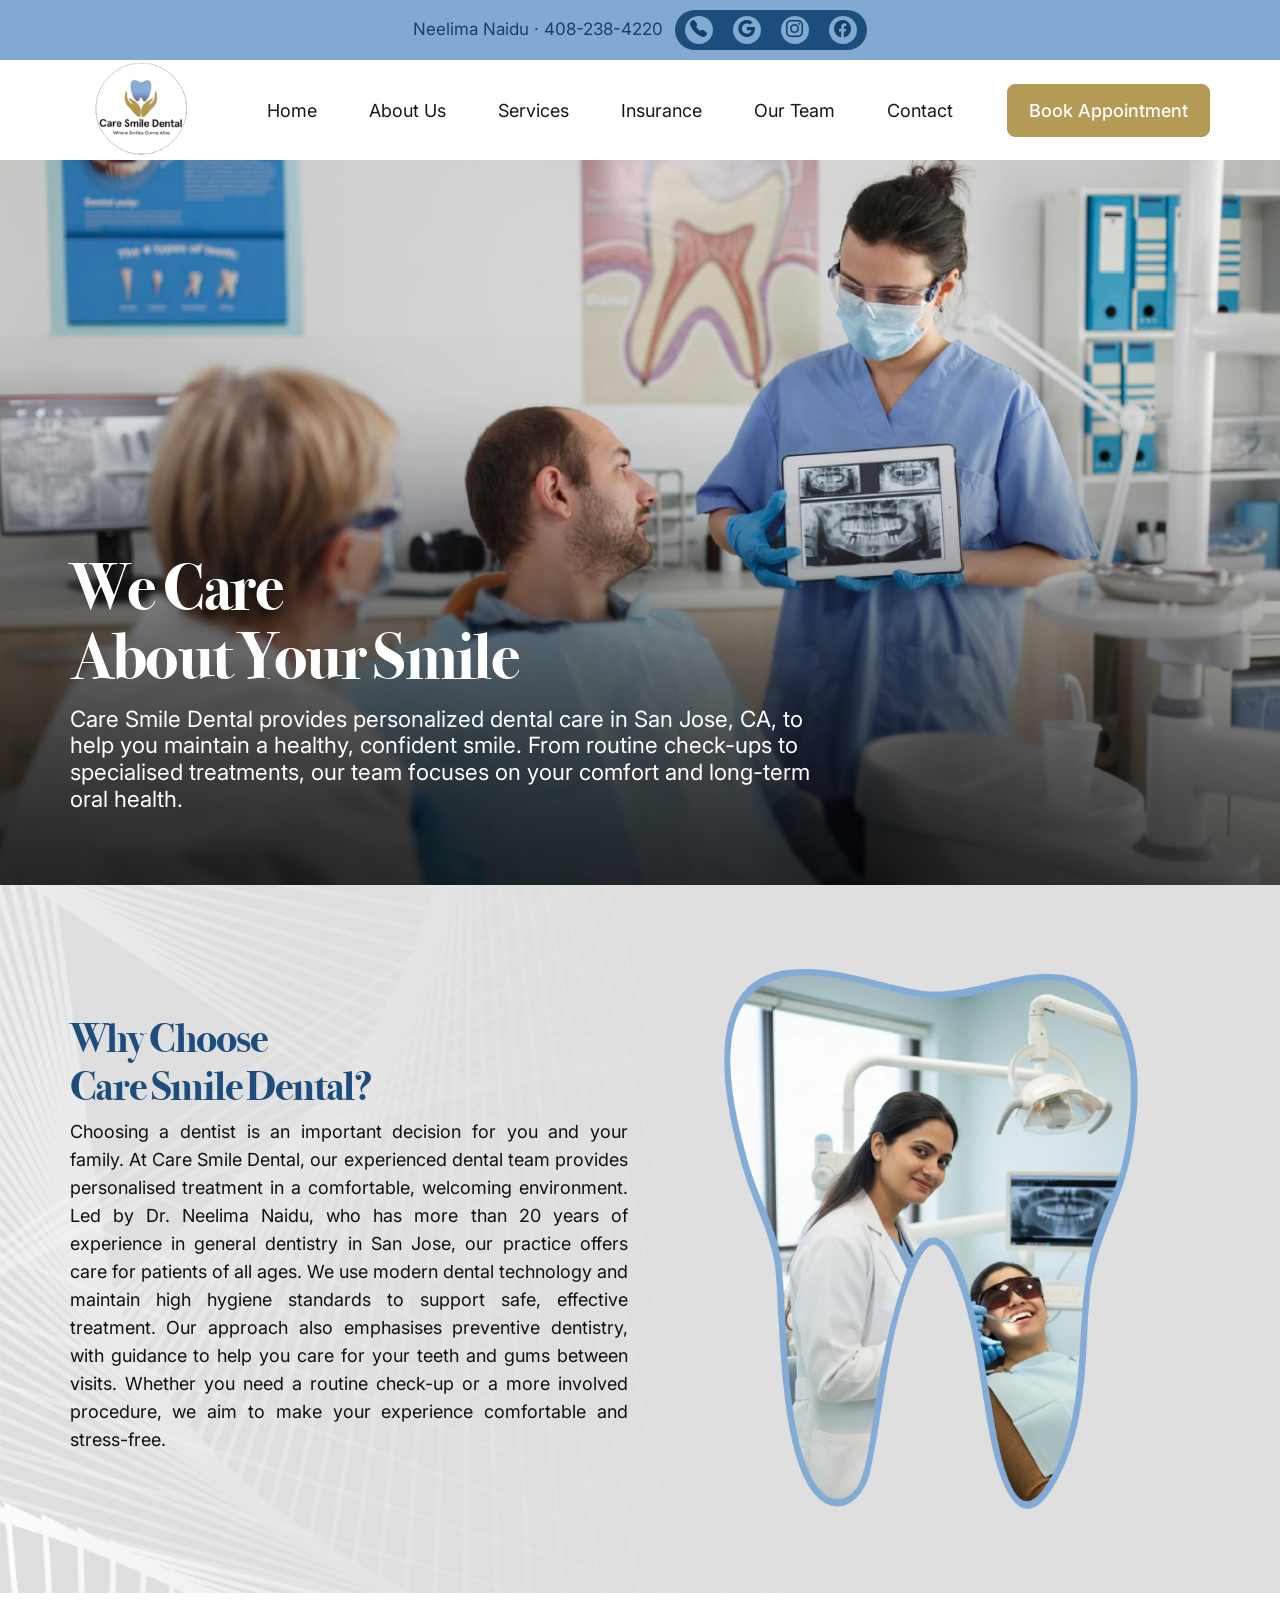
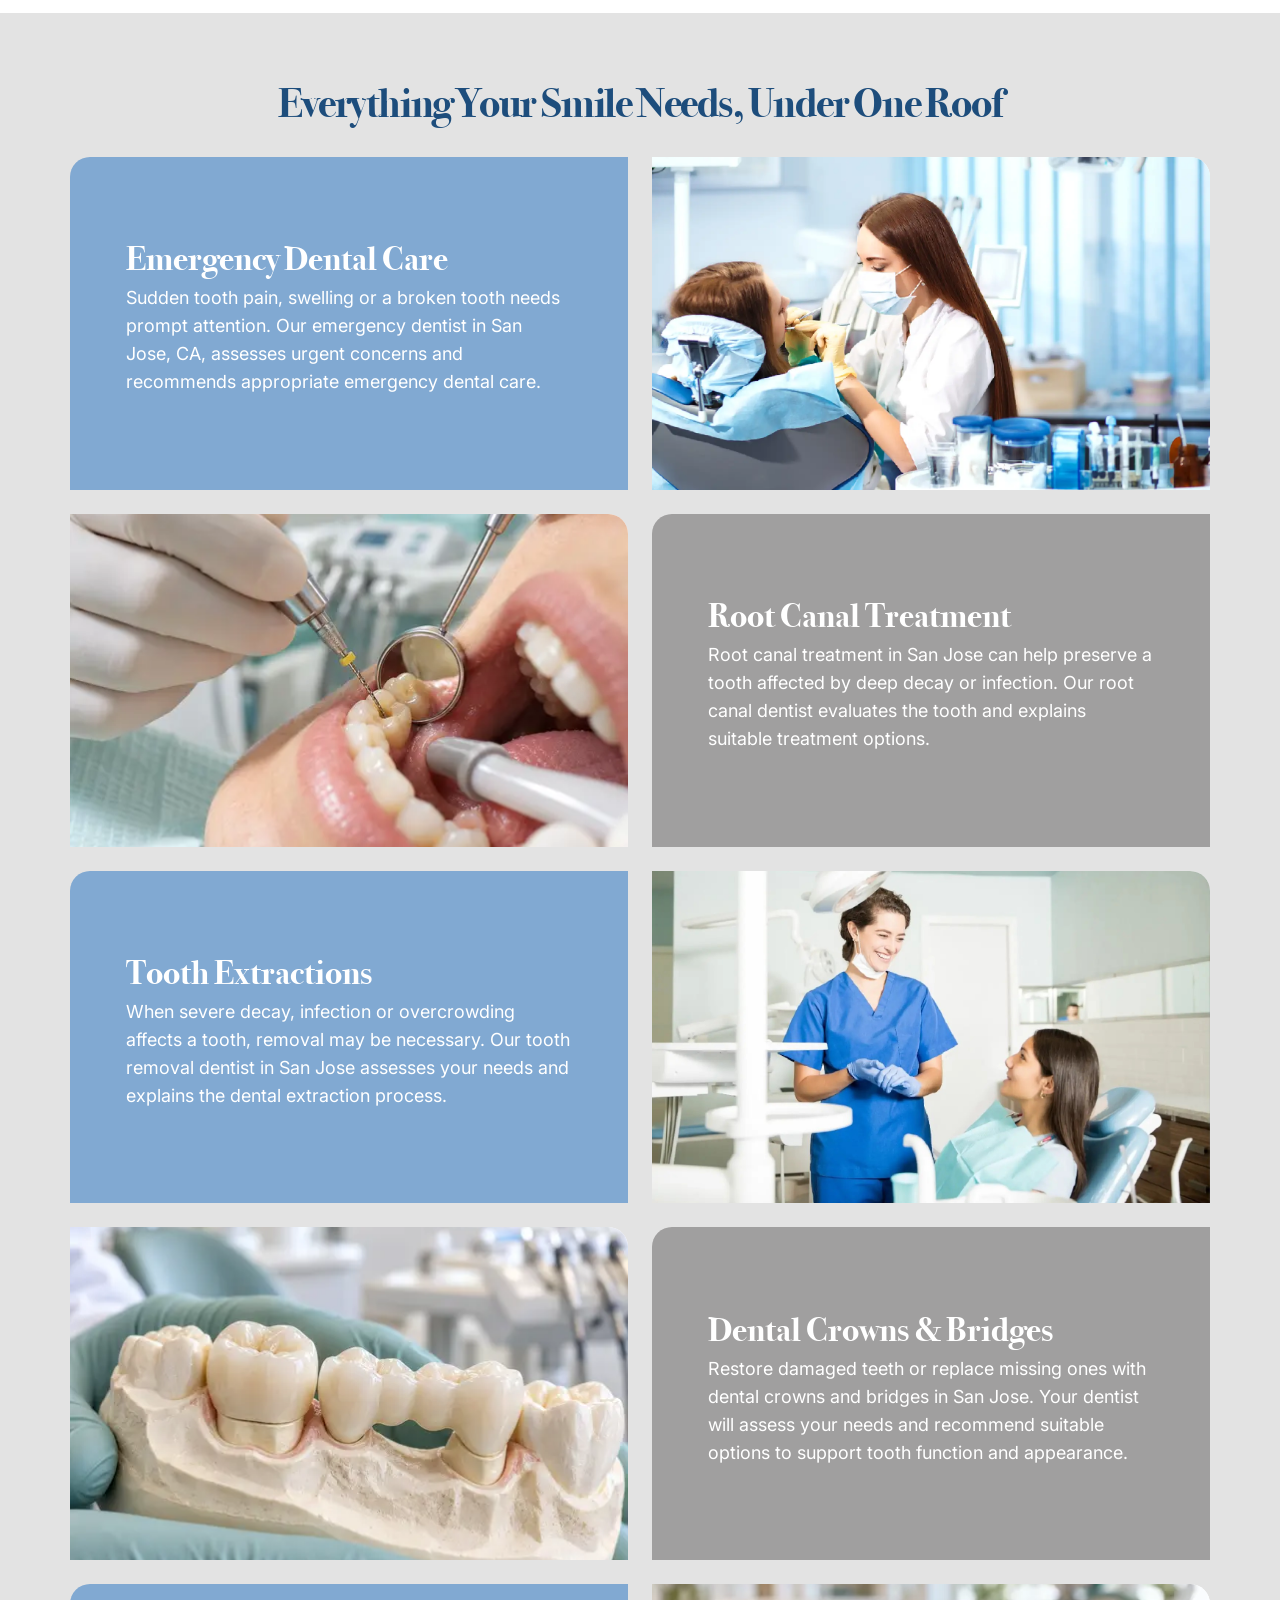
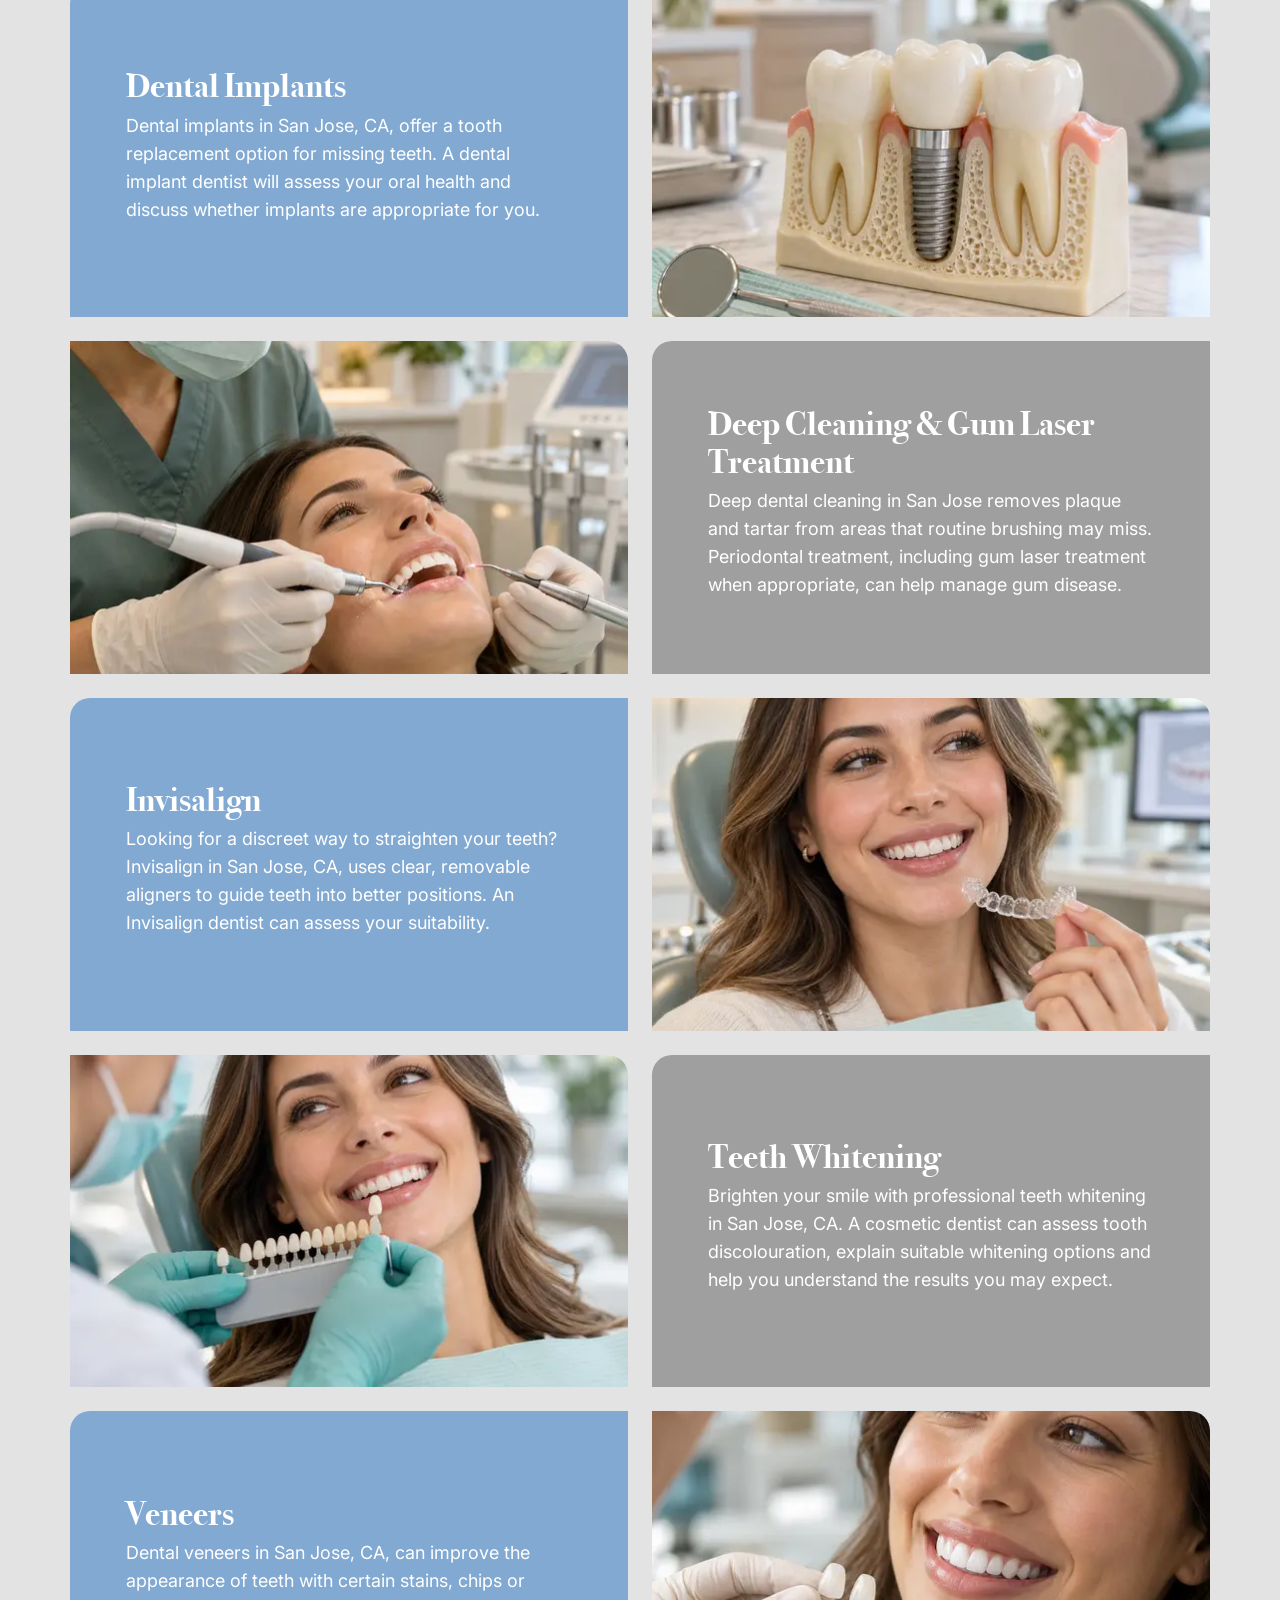
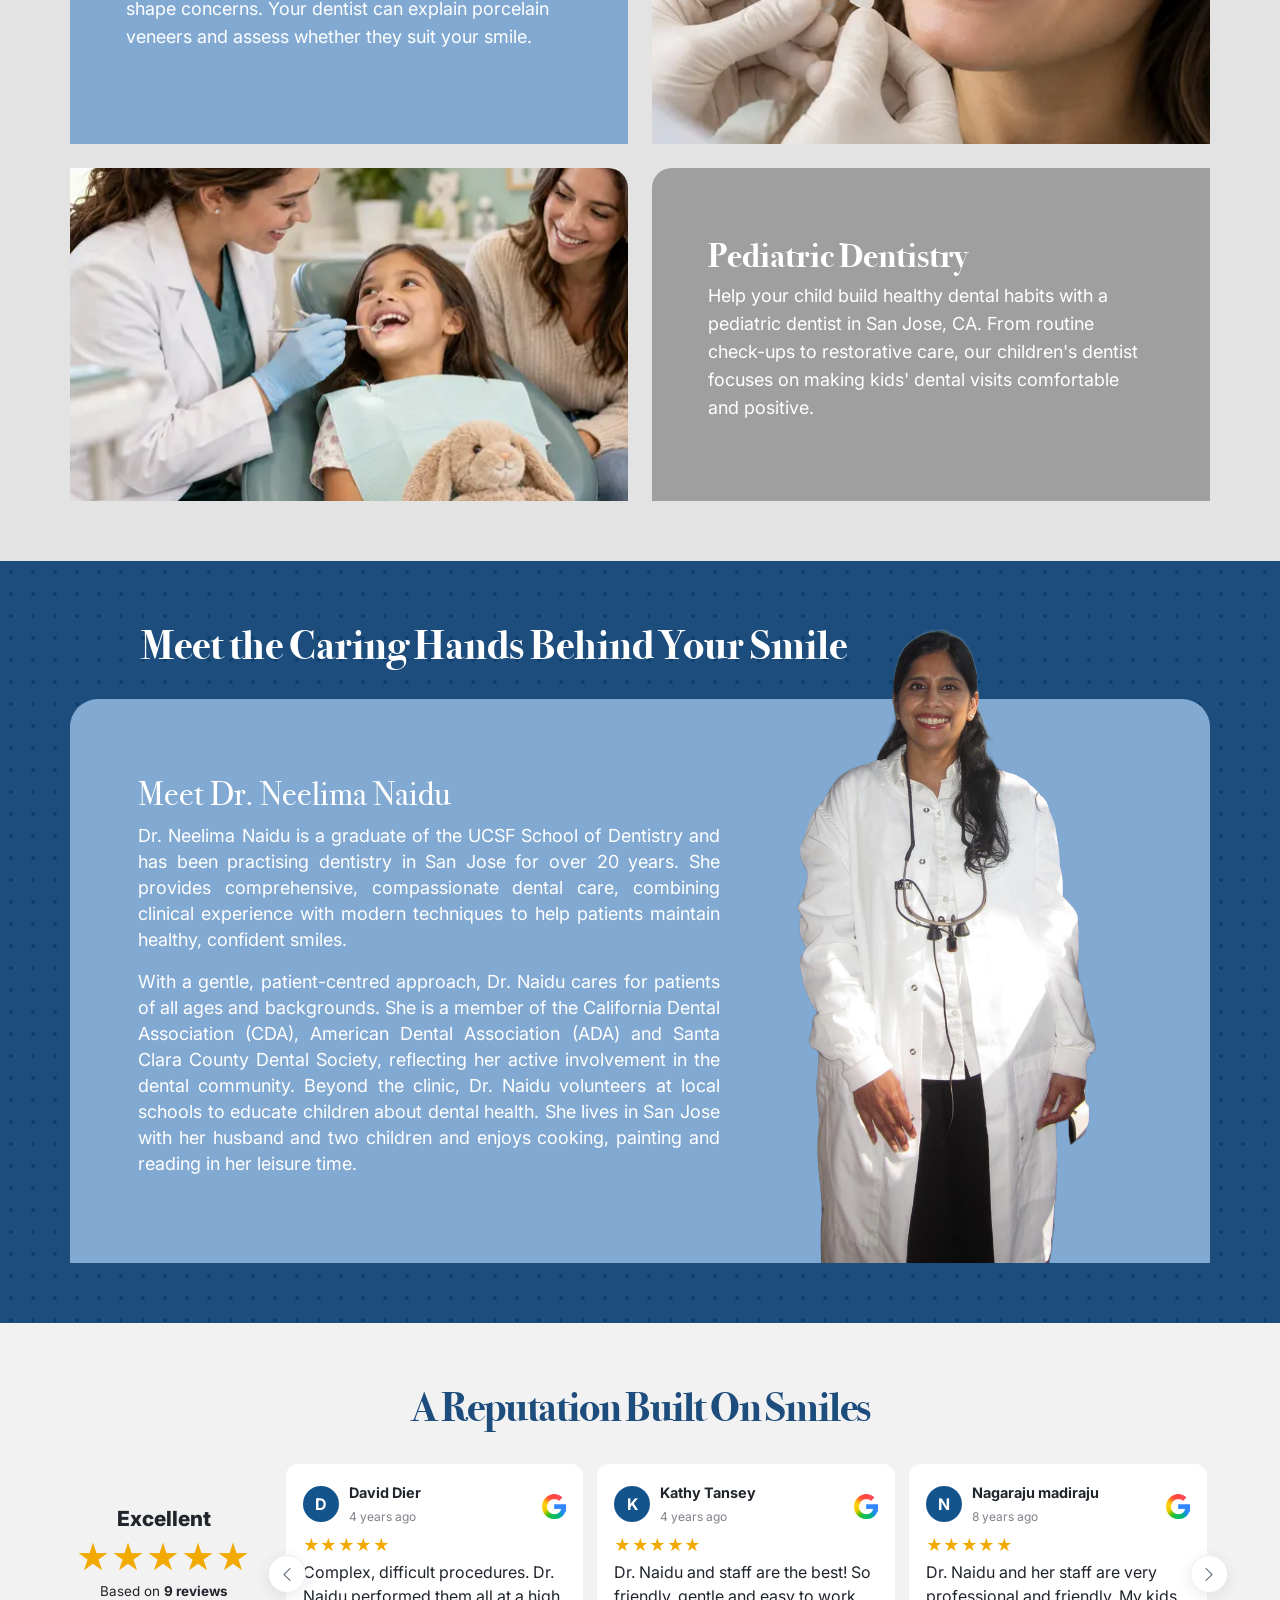
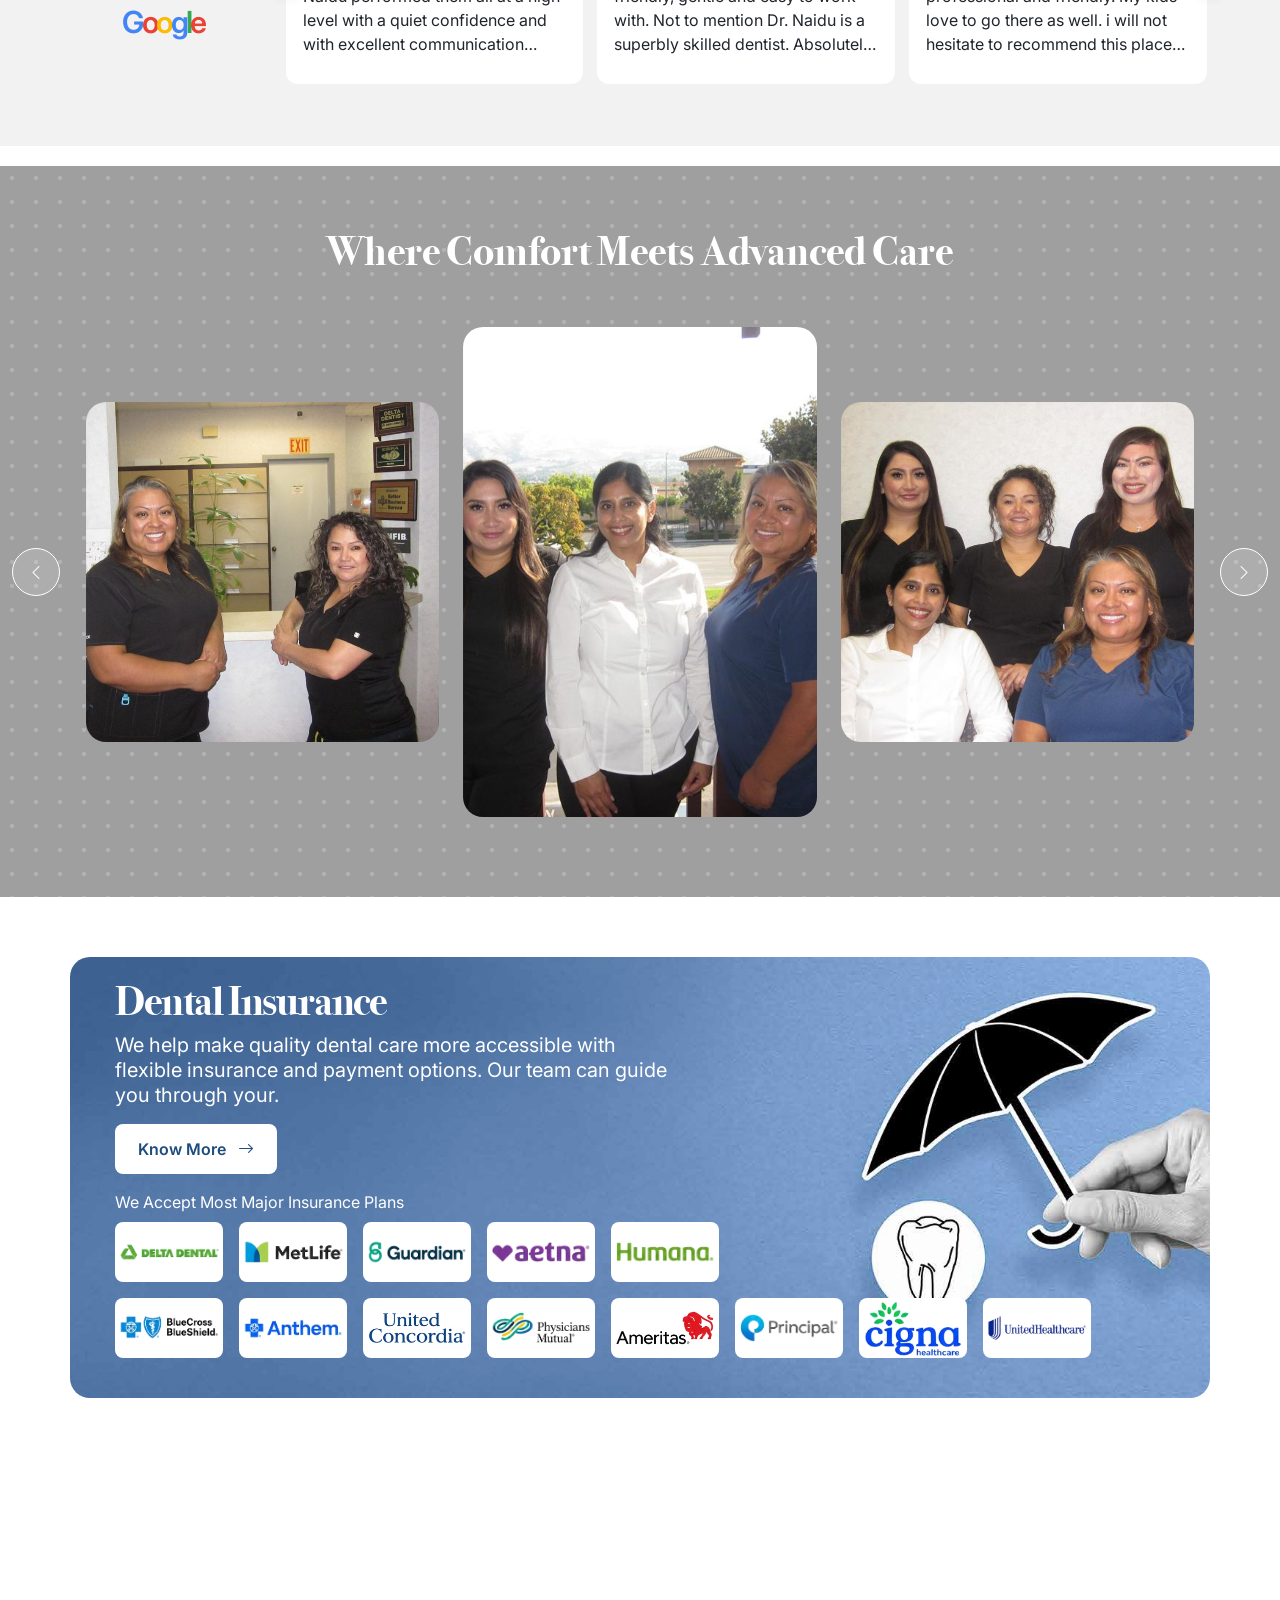
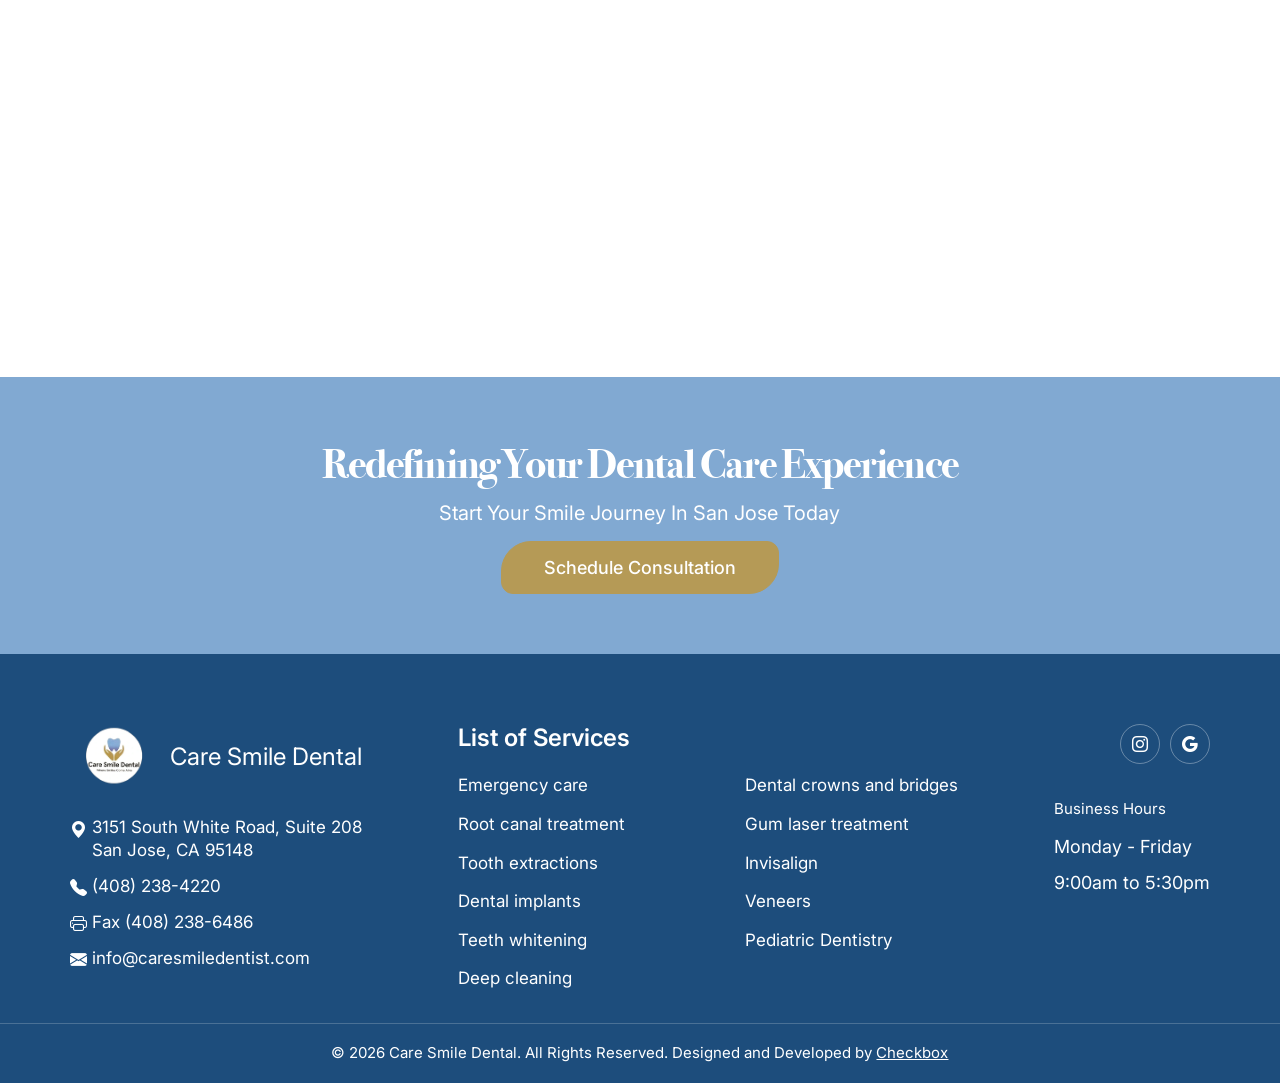
<file: index.html>
<!doctype html>
<html lang="en">

<head>
    <meta charset="utf-8">
    <meta name="viewport" content="width=device-width, initial-scale=1">
    <meta name="theme-color" content="#1c4e7e">
    <title>Care Smile Dental | Family &amp; Cosmetic Dentist in San Jose, CA</title>
    <meta name="description" content="Care Smile Dental in San Jose, CA offers gentle, personalized care for the whole family: emergency dentistry, root canals, implants, crowns, Invisalign, teeth whitening and pediatric dentistry. Call 408-238-4220.">
    <meta name="keywords" content="dentist San Jose, Care Smile Dental, family dentist, emergency dentist San Jose, root canal treatment, tooth extraction, dental crowns and bridges, dental implants, deep cleaning, gum laser treatment, Invisalign, teeth whitening, veneers, pediatric dentist, Dr. Neelima Naidu">
    <meta name="author" content="Care Smile Dental">
    <meta name="robots" content="index, follow">
    <!-- Link previews (Facebook, WhatsApp, LinkedIn, X) -->
    <meta property="og:type" content="website">
    <meta property="og:site_name" content="Care Smile Dental">
    <meta property="og:title" content="Care Smile Dental | Family &amp; Cosmetic Dentist in San Jose, CA">
    <meta property="og:description" content="Gentle, personalized dental care for the whole family in San Jose. Call 408-238-4220 to book.">
    <meta property="og:image" content="assets/hero.png">
    <meta name="twitter:card" content="summary_large_image">
    <link rel="icon" type="image/png" href="assets/logo.png">
    <link rel="apple-touch-icon" href="assets/logo.png">
    <link href="https://cdn.jsdelivr.net/npm/bootstrap@5.3.3/dist/css/bootstrap.min.css" rel="stylesheet">
    <link href="https://cdn.jsdelivr.net/npm/bootstrap-icons@1.13.1/font/bootstrap-icons.min.css" rel="stylesheet">
    <link href="main.css" rel="stylesheet">
    <link href="main1.css" rel="stylesheet">
</head>

<body>
    <div class="topbar">
        <div class="container d-flex align-items-center justify-content-center gap-3"><a href="tel:+14082384220">Neelima
        Naidu
        · 408-238-4220</a><span class="socials">
        <a aria-label="Call Care Smile Dental" href="tel:+14082384220"><i class="bi bi-telephone-fill"
            aria-hidden="true"></i></a>
        <a aria-label="Search Care Smile Dental on Google"
          href="https://www.google.com/search?q=Care+Smile+Dental+San+Jose"> <i class="bi bi-google"
            aria-hidden="true"></i></a>
        <a aria-label="Instagram"
          href="https://www.instagram.com/care.smile.dental?igsh=MTc4MmM1YmI2Ng==&igsi=MTc4MmM1YmI2Ng=="
          target="_blank"><i class="bi bi-instagram"></i></a>
        <a aria-label="Facebook" href="https://www.facebook.com/"><i class="bi bi-facebook"></i></a>
      </span></div>
    </div>
    <div class="nav-spacer" id="navSpacer"></div>
    <nav class="navbar navbar-expand-lg main-nav" id="mainNav" aria-label="Main navigation">
        <div class="container">
            <a class="navbar-brand" href="#home"><img src="assets/logo.png" alt="Care Smile Dental home"></a><button class="navbar-toggler" type="button" data-bs-toggle="offcanvas" data-bs-target="#siteNav" aria-controls="siteNav" aria-label="Open menu"><span
          class="navbar-toggler-icon"></span></button>
            <div class="offcanvas offcanvas-end" tabindex="-1" id="siteNav" aria-labelledby="siteNavLabel">
                <div class="offcanvas-header">
                    <a class="offcanvas-brand" href="#home" id="siteNavLabel"><img src="assets/logo.png" alt="Care Smile Dental logo"></a>
                    <button type="button" class="btn-close" data-bs-dismiss="offcanvas" aria-label="Close menu"></button>
                </div>
                <div class="offcanvas-body align-items-lg-center">
                    <ul class="navbar-nav mx-auto mb-4 mb-lg-0">
                        <li class="nav-item"><a class="nav-link active" href="#home">Home</a></li>
                        <li class="nav-item"><a class="nav-link" href="#about">About Us</a></li>
                        <li class="nav-item"><a class="nav-link" href="#services">Services</a></li>
                        <li class="nav-item"><a class="nav-link" href="#insurance">Insurance</a></li>
                        <li class="nav-item"><a class="nav-link" href="#team">Our Team</a></li>
                        <li class="nav-item"><a class="nav-link" href="#contact">Contact</a></li>
                    </ul><button class="btn btn-gold" type="button" data-bs-toggle="modal" data-bs-target="#appointmentModal">Book
            Appointment</button>
                </div>
            </div>
        </div>
    </nav>
    <main>
        <section class="hero" id="home" aria-labelledby="hero-title">
            <div class="container">
                <h1 id="hero-title">We Care <br>About Your Smile </h1>
                <p class="mt-4 d-none d-md-block">Care Smile Dental provides personalized dental care in San Jose, CA, to help you maintain a healthy, confident smile. From routine check-ups to specialised treatments, our team focuses on your comfort and long-term oral health.
                </p>
                <div class="hero-actions d-md-none">
                    <button class="btn btn-gold" type="button" data-bs-toggle="modal" data-bs-target="#appointmentModal"><i
              class="bi bi-calendar-check" aria-hidden="true"></i>
            Book Appointment
          </button>
                </div>
            </div>
            <!-- <button class="hero-play" type="button" aria-label="Play our dental clinic video" data-bs-toggle="modal" data-bs-target="#videoModal"><i class="bi bi-play-fill" aria-hidden="true"></i></button> -->
        </section>
        <div class="modal fade" id="videoModal" tabindex="-1" aria-label="Dental clinic video" aria-hidden="true">
            <div class="modal-dialog modal-dialog-centered modal-lg">
                <div class="modal-content video-modal">
                    <button type="button" class="btn-close btn-close-white video-close" data-bs-dismiss="modal" aria-label="Close"></button>
                    <div class="ratio ratio-16x9">
                        <iframe id="videoFrame" data-src="https://www.youtube.com/embed/jK5ErwOue7Q?autoplay=1&rel=0" title="Dental clinic video" allow="autoplay; encrypted-media; picture-in-picture" allowfullscreen></iframe>
                    </div>
                </div>
            </div>
        </div>
        <div class="modal fade appointment-modal" id="appointmentModal" tabindex="-1" aria-labelledby="appointmentTitle" aria-hidden="true">
            <div class="modal-dialog modal-dialog-centered modal-dialog-scrollable">
                <div class="modal-content">
                    <button type="button" class="btn-close appointment-close" data-bs-dismiss="modal" aria-label="Close appointment form"></button>
                    <div class="modal-body">
                        <h2 id="appointmentTitle">Book Your Dental Appointment</h2>
                        <p class="appointment-intro">Share your details, and our team will contact you to confirm your appointment.
                        </p>
                        <form class="appointment-form" action="php/send-appointment.php" method="POST">
                            <div class="appointment-fields">
                                <div class="appointment-field">
                                    <label for="appointmentName">Full name*</label>
                                    <input class="form-control" id="appointmentName" name="Full name" type="text" placeholder="Enter your full name" autocomplete="name" required>
                                </div>
                                <div class="appointment-field">
                                    <label for="appointmentPhone">Mobile Phone*</label>
                                    <input class="form-control" id="appointmentPhone" name="Mobile phone" type="tel" placeholder="Enter your mobile number" autocomplete="tel" required>
                                </div>
                                <div class="appointment-field appointment-field-wide">
                                    <label for="appointmentEmail"> Email Address*</label>
                                    <input class="form-control" id="appointmentEmail" name="Email" type="email" placeholder="Enter your email address" autocomplete="email" required>
                                </div>
                                <div class="appointment-field appointment-field-wide">
                                    <label for="appointmentService">What Can We Help You With?</label>
                                    <select class="form-select" id="appointmentService" name="Service" required>
                    <option value="" selected disabled>Select a service</option>
                    <option value="General Dentistry">General Dentistry</option>
                    <option value="Dental Cleaning">Dental Cleaning</option>
                    <option value="Teeth Whitening">Teeth Whitening</option>
                    <option value="Root Canal Treatment">Root Canal Treatment</option>
                    <option value="Dental Implants">Dental Implants</option>
                    <option value="Braces & Orthodontics">Braces & Orthodontics</option>
                    <option value="Cosmetic Dentistry">Cosmetic Dentistry</option>
                    <option value="Tooth Extraction">Tooth Extraction</option>
                    <option value="Crowns & Bridges">Crowns & Bridges</option>
                    <option value="Dentures">Dentures</option>
                    <option value="Children's Dentistry">Children's Dentistry</option>
                    <option value="Emergency Dental Care">Emergency Dental Care</option>
                    <option value="Other">Other</option>
                  </select>
                                </div>
                                <fieldset class="appointment-choice">
                                    <legend>Preferred Appointment Time*</legend>
                                    <div class="appointment-options">
                                        <input class="appointment-radio" type="radio" name="Best time" id="appointmentMorning" value="Morning" checked required>
                                        <label for="appointmentMorning">Morning</label>
                                        <input class="appointment-radio" type="radio" name="Best time" id="appointmentAfternoon" value="Afternoon" required>
                                        <label for="appointmentAfternoon">Afternoon</label>
                                        <input class="appointment-radio" type="radio" name="Best time" id="appointmentEvening" value="Evening" required>
                                        <label for="appointmentEvening">Evening</label>
                                    </div>
                                </fieldset>
                                <fieldset class="appointment-choice">
                                    <legend>Are You a New or Existing Patient?*</legend>
                                    <div class="appointment-options">
                                        <input class="appointment-radio" type="radio" name="Patient type" id="appointmentNew" value="New patient" checked required>
                                        <label for="appointmentNew">New Patient</label>
                                        <input class="appointment-radio" type="radio" name="Patient type" id="appointmentExisting" value="Existing patient" required>
                                        <label for="appointmentExisting">Existing Patient</label>
                                    </div>
                                </fieldset>
                            </div>
                            <div class="appointment-consents">
                                <label class="appointment-consent" for="appointmentSms">
                  <input id="appointmentSms" name="Transactional SMS consent" type="checkbox" value="Yes">
                  <span>By checking this box, I consent to receive transactional text messages from Care Smile Dental at
                    the mobile number provided, including appointment confirmations, reminders, and scheduling updates.
                    Message and data rates may apply. Message frequency varies. Reply STOP to opt out or HELP for
                    assistance. Consent is not a condition of purchase. Please review our Privacy Policy and Terms of
                    Service.
                  </span>
                </label>
                                <label class="appointment-consent" for="appointmentMarketing">
                  <input id="appointmentMarketing" name="Promotional SMS consent" type="checkbox" value="Yes">
                  <span>By checking this box, I consent to receive promotional text messages from Care Smile Dental,
                    including special offers, dental care tips, and practice updates. Message and data rates may apply.
                    Message frequency varies. Reply STOP to opt out or HELP for assistance. Consent is not a condition
                    of purchase. Please review our Privacy Policy and Terms of Service.
                  </span>
                </label>
                            </div>
                            <button class="appointment-submit" type="submit">Book my appointment</button>
                            <p class="appointment-note">By submitting this form, you agree that Care Smile Dental may contact you regarding your appointment request and provide relevant updates. You can opt out of promotional communications at any time.
                            </p>
                            <p class="appointment-insurance-note"><b>Need assistance?</b> Contact our team, and we will be happy to help you schedule your visit.</p>
                        </form>
                    </div>
                </div>
            </div>
        </div>
        <section class="why section-pad" id="about">
            <div class="container">
                <div class="row align-items-center">
                    <div class="col-lg-6">
                        <div class="care-smile-title">
                            <h2>Why Choose <br>Care Smile Dental?</h2>
                            <p class="mt-2">Choosing a dentist is an important decision for you and your family. At Care Smile Dental, our experienced dental team provides personalised treatment in a comfortable, welcoming environment. Led by Dr. Neelima Naidu, who has
                                more than 20 years of experience in general dentistry in San Jose, our practice offers care for patients of all ages. We use modern dental technology and maintain high hygiene standards to support safe, effective treatment.
                                Our approach also emphasises preventive dentistry, with guidance to help you care for your teeth and gums between visits. Whether you need a routine check-up or a more involved procedure, we aim to make your experience
                                comfortable and stress-free.
                            </p>
                        </div>
                    </div>
                    <div class="col-lg-6"><img class="tooth-portrait w-100" src="assets/Why-Choose.webp" alt="Smiling patient and dentist at Care Smile Dental, shown in a tooth-shaped frame" loading="lazy">
                    </div>
                </div>
            </div>
        </section>
        <section class="services section-pad" id="services" aria-labelledby="services-title">
            <div class="container">
                <div class="row">
                    <div class="col-lg-12 col-md-12 col-sm-12 col-xs-12 m-auto text-center">
                        <div class="padding-bottom-30">
                            <h2 id="services-title">Everything Your Smile Needs, Under One Roof</h2>
                        </div>
                    </div>
                </div>
                <div class="row g-3 g-lg-4 service-list">
                    <div class="col-12">
                        <div class="row g-3 g-lg-4 service-row align-items-stretch">
                            <div class="col-12 col-md-6 ">
                                <div class="service-tile service-copy blue service-tile1">
                                    <h3 id="emergency-care">Emergency Dental Care</h3>
                                    <p>Sudden tooth pain, swelling or a broken tooth needs prompt attention. Our emergency dentist in San Jose, CA, assesses urgent concerns and recommends appropriate emergency dental care.
                                    </p>
                                </div>
                            </div>
                            <div class="col-12 col-md-6 ">
                                <div class="service-tile service-visual service-img1">
                                    <img class="service-photo" src="assets/Emergency-Dental-Care.webp" alt="Dentist treating a patient in the chair while an assistant looks on" loading="lazy">
                                </div>
                            </div>
                        </div>
                    </div>
                    <div class="col-12">
                        <div class="row g-3 g-lg-4 service-row align-items-stretch">
                            <div class="col-12 col-md-6 order-1 order-md-2">
                                <div class="service-tile service-copy gray service-tile2">
                                    <h3 id="root-canal">Root Canal Treatment</h3>
                                    <p>Root canal treatment in San Jose can help preserve a tooth affected by deep decay or infection. Our root canal dentist evaluates the tooth and explains suitable treatment options.
                                    </p>
                                </div>
                            </div>
                            <div class="col-12 col-md-6 order-2 order-md-1">
                                <div class="service-tile service-visual service-img2">
                                    <img class="service-photo" src="assets/inner-imgages/services2.webp" alt="Close-up of root canal files placed in a tooth" loading="lazy">
                                </div>
                            </div>
                        </div>
                    </div>
                    <div class="col-12">
                        <div class="row g-3 g-lg-4 service-row align-items-stretch">
                            <div class="col-12 col-md-6 ">
                                <div class="service-tile service-copy blue service-tile1">
                                    <h3 id="tooth-extractions">Tooth Extractions</h3>
                                    <p>When severe decay, infection or overcrowding affects a tooth, removal may be necessary. Our tooth removal dentist in San Jose assesses your needs and explains the dental extraction process.
                                    </p>
                                </div>
                            </div>
                            <div class="col-12 col-md-6 ">
                                <div class="service-tile service-visual service-img1">
                                    <img class="service-photo" src="assets/inner-imgages/Tooth-Extractionimage.jpeg" alt="Dentist gently extracting a tooth with forceps" loading="lazy">
                                </div>
                            </div>
                        </div>
                    </div>
                    <div class="col-12">
                        <div class="row g-3 g-lg-4 service-row align-items-stretch">
                            <div class="col-12 col-md-6 order-1 order-md-2">
                                <div class="service-tile service-copy gray  service-tile2">
                                    <h3 id="crowns-bridges">Dental Crowns & Bridges
                                    </h3>
                                    <p>Restore damaged teeth or replace missing ones with dental crowns and bridges in San Jose. Your dentist will assess your needs and recommend suitable options to support tooth function and appearance.
                                    </p>
                                </div>
                            </div>
                            <div class="col-12 col-md-6 order-2 order-md-1">
                                <div class="service-tile service-visual service-img2">
                                    <img class="service-photo" src="assets/inner-imgages/services4.webp" alt="Gloved hand holding a model of dental crowns and a bridge" loading="lazy">
                                </div>
                            </div>
                        </div>
                    </div>
                    <div class="col-12">
                        <div class="row g-3 g-lg-4 service-row align-items-stretch">
                            <div class="col-12 col-md-6 ">
                                <div class="service-tile service-copy blue service-tile1">
                                    <h3 id="dental-implants">Dental Implants</h3>
                                    <p>Dental implants in San Jose, CA, offer a tooth replacement option for missing teeth. A dental implant dentist will assess your oral health and discuss whether implants are appropriate for you.
                                    </p>
                                </div>
                            </div>
                            <div class="col-12 col-md-6 ">
                                <div class="service-tile service-visual service-img1">
                                    <img class="service-photo" src="assets/inner-imgages/services5.webp" alt="Dental implant model set beside dental instruments" loading="lazy">
                                </div>
                            </div>
                        </div>
                    </div>
                    <div class="col-12">
                        <div class="row g-3 g-lg-4 service-row align-items-stretch">
                            <div class="col-12 col-md-6 order-1 order-md-2">
                                <div class="service-tile service-copy gray service-tile2">
                                    <h3 id="deep-cleaning">Deep Cleaning & Gum Laser Treatment</h3>
                                    <p>Deep dental cleaning in San Jose removes plaque and tartar from areas that routine brushing may miss. Periodontal treatment, including gum laser treatment when appropriate, can help manage gum disease.
                                    </p>
                                </div>
                            </div>
                            <div class="col-12 col-md-6 order-2 order-md-1">
                                <div class="service-tile service-visual service-img2">
                                    <img class="service-photo" src="assets/inner-imgages/services6.webp" alt="Hygienist performing a deep cleaning on a smiling patient" loading="lazy">
                                </div>
                            </div>
                        </div>
                    </div>
                    <div class="col-12">
                        <div class="row g-3 g-lg-4 service-row align-items-stretch">
                            <div class="col-12 col-md-6 ">
                                <div class="service-tile service-copy blue service-tile1">
                                    <h3 id="invisalign">Invisalign</h3>
                                    <p>Looking for a discreet way to straighten your teeth? Invisalign in San Jose, CA, uses clear, removable aligners to guide teeth into better positions. An Invisalign dentist can assess your suitability.
                                    </p>
                                </div>
                            </div>
                            <div class="col-12 col-md-6 ">
                                <div class="service-tile service-visual service-img1">
                                    <img class="service-photo" src="assets/inner-imgages/services7.webp" alt="Smiling woman holding a clear Invisalign aligner" loading="lazy">
                                </div>
                            </div>
                        </div>
                    </div>
                    <div class="col-12">
                        <div class="row g-3 g-lg-4 service-row align-items-stretch">
                            <div class="col-12 col-md-6 order-1 order-md-2">
                                <div class="service-tile service-copy gray service-tile2">
                                    <h3 id="teeth-whitening">Teeth Whitening
                                    </h3>
                                    <p>Brighten your smile with professional teeth whitening in San Jose, CA. A cosmetic dentist can assess tooth discolouration, explain suitable whitening options and help you understand the results you may expect.
                                    </p>
                                </div>
                            </div>
                            <div class="col-12 col-md-6 order-2 order-md-1">
                                <div class="service-tile service-visual service-img2">
                                    <img class="service-photo" src="assets/inner-imgages/services8.webp" alt="Dentist matching a whitening shade guide to a patient's teeth" loading="lazy">
                                </div>
                            </div>
                        </div>
                    </div>
                    <div class="col-12">
                        <div class="row g-3 g-lg-4 service-row align-items-stretch">
                            <div class="col-12 col-md-6 ">
                                <div class="service-tile service-copy blue service-tile1">
                                    <h3 id="veneers">Veneers</h3>
                                    <p>Dental veneers in San Jose, CA, can improve the appearance of teeth with certain stains, chips or shape concerns. Your dentist can explain porcelain veneers and assess whether they suit your smile.
                                    </p>
                                </div>
                            </div>
                            <div class="col-12 col-md-6 ">
                                <div class="service-tile service-visual service-img1">
                                    <img class="service-photo" src="assets/inner-imgages/services9.webp" alt="Dentist holding porcelain veneers up to a patient's smile" loading="lazy">
                                </div>
                            </div>
                        </div>
                    </div>
                    <div class="col-12">
                        <div class="row g-3 g-lg-4 service-row align-items-stretch">
                            <div class="col-12 col-md-6 order-1 order-md-2">
                                <div class="service-tile service-copy gray service-tile2">
                                    <h3 id="pediatric-dentist">Pediatric Dentistry
                                    </h3>
                                    <p>Help your child build healthy dental habits with a pediatric dentist in San Jose, CA. From routine check-ups to restorative care, our children's dentist focuses on making kids' dental visits comfortable and positive.
                                    </p>
                                </div>
                            </div>
                            <div class="col-12 col-md-6 order-2 order-md-1">
                                <div class="service-tile service-visual service-img2">
                                    <img class="service-photo" src="assets/inner-imgages/services10.webp" alt="Pediatric dentist examining a young girl as her mother watches" loading="lazy">
                                </div>
                            </div>
                        </div>
                    </div>
                </div>
            </div>
        </section>
        <section class="team section-pad" id="team">
            <div class="container">
                <div class="row">
                    <div class="col-lg-9 col-md-12 col-sm-12 col-xs-12">
                        <h2>Meet the Caring Hands Behind Your Smile</h2>
                    </div>
                </div>
                <div class="team-card">
                    <div class="team-copy">
                        <h3>Meet Dr. Neelima Naidu</h3>
                        <p>Dr. Neelima Naidu is a graduate of the UCSF School of Dentistry and has been practising dentistry in San Jose for over 20 years. She provides comprehensive, compassionate dental care, combining clinical experience with modern techniques
                            to help patients maintain healthy, confident smiles.
                        </p>
                        <p>
                            With a gentle, patient-centred approach, Dr. Naidu cares for patients of all ages and backgrounds. She is a member of the California Dental Association (CDA), American Dental Association (ADA) and Santa Clara County Dental Society, reflecting her active
                            involvement in the dental community. Beyond the clinic, Dr. Naidu volunteers at local schools to educate children about dental health. She lives in San Jose with her husband and two children and enjoys cooking, painting and
                            reading in her leisure time.
                        </p>
                    </div><img class="team-img" src="assets/doctor1.png" alt="Dr. Neelima Naidu, dentist at Care Smile Dental" loading="lazy">
                </div>
            </div>
        </section>
        <section class="reviews" id="reviews" aria-labelledby="reviews-title">
            <div class="container">
                <h2 id="reviews-title">A Reputation Built On Smiles</h2>
                <div class="reviews-layout">
                    <div class="review-summary" aria-label="Excellent, five stars, based on nine Google reviews">
                        <strong>Excellent</strong>
                        <div class="review-stars" aria-hidden="true">★★★★★</div>
                        <p>Based on <b>9 reviews</b></p>
                        <span class="google-wordmark" aria-label="Google"><span>G</span><span>o</span><span>o</span><span>g</span><span>l</span><span>e</span></span>
                    </div>
                    <div class="reviews-slider">
                        <button class="review-control review-prev" type="button" aria-label="Previous reviews" data-review-direction="-1"><i class="bi bi-chevron-left" aria-hidden="true"></i></button>
                        <div class="reviews-track" id="reviewsTrack" aria-label="Patient reviews" tabindex="0">
                            <article class="review-card">
                                <div class="review-head">
                                    <span class="review-avatar" aria-hidden="true">S</span>
                                    <!-- <img class="review-avatar review-avatar-photo" src="assets/reviews/ashwin-ramaswamy.png" alt=""
                    width="36" height="36" loading="lazy"> -->
                                    <div class="review-head-info">
                                        <strong>K Subramanian</strong><small>1 year ago</small>
                                    </div><span class="review-google" aria-label="Google">
                    <img src="assets/google.png" alt="">
                  </span>
                                </div>
                                <div class="review-stars" aria-label="5 out of 5 stars">★★★★★</div>
                                <p>Excellent dental care and support! <br /> Dr. Nilima Naidu and her team are extremely patient centered and customer driven!
                                </p>
                                <!-- <span class="review-more">Read more</span> -->
                            </article>
                            <article class="review-card">
                                <div class="review-head"><span class="review-avatar" aria-hidden="true">D</span>
                                    <div class="review-head-info">
                                        <strong>David Dier</strong><small>4 years ago</small>
                                    </div><span class="review-google" aria-label="Google">
                    <img src="assets/google.png" alt="">
                  </span>
                                </div>
                                <div class="review-stars" aria-label="5 out of 5 stars">★★★★★</div>
                                <p>Complex, difficult procedures. Dr. Naidu performed them all at a high level with a quiet confidence and with excellent communication skills! Cant thank her and her staff enough. Great work, great people!
                                </p>
                                <!-- <span class="review-more">Read more</span> -->
                            </article>
                            <article class="review-card">
                                <div class="review-head">
                                    <span class="review-avatar" aria-hidden="true">K</span>
                                    <!-- <img class="review-avatar review-avatar-photo" src="assets/reviews/farzan-sharifzada.png" alt=""
                    width="36" height="36" loading="lazy"> -->
                                    <div class="review-head-info">
                                        <strong>Kathy Tansey</strong><small>4 years ago</small>
                                    </div><span class="review-google" aria-label="Google">
                    <img src="assets/google.png" alt="">
                  </span>
                                </div>
                                <div class="review-stars" aria-label="5 out of 5 stars">★★★★★</div>
                                <p>Dr. Naidu and staff are the best! So friendly, gentle and easy to work with. Not to mention Dr. Naidu is a superbly skilled dentist. Absolutely love this team!
                                </p>
                                <!-- <span class="review-more">Read more</span> -->
                            </article>
                            <article class="review-card">
                                <div class="review-head">
                                    <span class="review-avatar" aria-hidden="true">N</span>
                                    <!-- <img class="review-avatar review-avatar-photo" src="assets/reviews/farzan-sharifzada.png" alt=""
                    width="36" height="36" loading="lazy"> -->
                                    <div class="review-head-info">
                                        <strong>Nagaraju madiraju</strong><small>8 years ago</small>
                                    </div><span class="review-google" aria-label="Google">
                    <img src="assets/google.png" alt="">
                  </span>
                                </div>
                                <div class="review-stars" aria-label="5 out of 5 stars">★★★★★</div>
                                <p>Dr. Naidu and her staff are very professional and friendly. My kids love to go there as well. i will not hesitate to recommend this place to anyone without any reservation.
                                </p>
                                <!-- <span class="review-more">Read more</span> -->
                            </article>
                            <article class="review-card">
                                <div class="review-head">
                                    <span class="review-avatar" aria-hidden="true">A</span>
                                    <!-- <img class="review-avatar review-avatar-photo" src="assets/reviews/farzan-sharifzada.png" alt=""
                    width="36" height="36" loading="lazy"> -->
                                    <div class="review-head-info">
                                        <strong>Andrew Heim</strong><small>9 years ago</small>
                                    </div><span class="review-google" aria-label="Google">
                    <img src="assets/google.png" alt="">
                  </span>
                                </div>
                                <div class="review-stars" aria-label="5 out of 5 stars">★★★★★</div>
                                <p>Great service, good at getting insurance information, flexible scheduling. Dentist is very knowledgeable and is open about what is going on and explaining the treatment plan.
                                </p>
                                <!-- <span class="review-more">Read more</span> -->
                            </article>
                            <article class="review-card">
                                <div class="review-head">
                                    <span class="review-avatar" aria-hidden="true">M</span>
                                    <!-- <img class="review-avatar review-avatar-photo" src="assets/reviews/farzan-sharifzada.png" alt=""
                    width="36" height="36" loading="lazy"> -->
                                    <div class="review-head-info">
                                        <strong>Maya mccray</strong><small>3 years ago</small>
                                    </div><span class="review-google" aria-label="Google">
                    <img src="assets/google.png" alt="">
                  </span>
                                </div>
                                <div class="review-stars" aria-label="5 out of 5 stars">★★★★★</div>
                                <p>I love this office. Being surrounded by kind and caring staff makes my dental anxiety manageable. Thank you!
                                </p>
                                <!-- <span class="review-more">Read more</span> -->
                            </article>
                        </div>
                        <button class="review-control review-next" type="button" aria-label="Next reviews" data-review-direction="1"><i class="bi bi-chevron-right" aria-hidden="true"></i></button>
                    </div>
                </div>
            </div>
        </section>
        <section class="gallery section-pad" aria-labelledby="gallery-title">
            <div class="container">
                <h2 id="gallery-title">Where Comfort Meets Advanced Care</h2>
            </div>
            <div class="container-fluid">
                <div id="careGallery" class="gallery-carousel" role="region" aria-roledescription="carousel" aria-label="Practice gallery">
                    <button class="circle-arrow gallery-arrow" type="button" data-care-direction="-1" aria-label="Previous gallery image"><i class="bi bi-chevron-left" aria-hidden="true"></i></button>
                    <div class="care-window flex-grow-1">
                        <div class="care-track">
                            <div class="care-slide"><img src="assets/gallery/dental-gallery-1.jpeg" alt="Modern healthcare building" loading="lazy"></div>
                            <div class="care-slide"><img src="assets/gallery/dental-gallery-2.jpeg" alt="Modern dental imaging" loading="lazy">
                            </div>
                            <div class="care-slide"><img src="assets/gallery/dental-gallery-3.jpeg" alt="Care and attention to detail" loading="lazy"></div>
                            <!-- <div class="care-slide"><img src="assets/gallery/dental-gallery-4.jpeg" alt="Advanced treatment room" loading="lazy"></div> -->
                            <div class="care-slide">
                                <img src="assets/gallery/dental-gallery-5.jpeg" alt="Contemporary patient care facility" loading="lazy">
                            </div>
                            <!-- <div class="care-slide">
                                <img src="assets/gallery/dental-gallery-6.jpeg" alt="Contemporary patient care facility" loading="lazy">
                            </div> -->
                        </div>
                    </div>
                    <button class="circle-arrow gallery-arrow" type="button" data-care-direction="1" aria-label="Next gallery image"><i class="bi bi-chevron-right" aria-hidden="true"></i></button>
                </div>
            </div>
        </section>
        <section class="section-pad" id="insurance">
            <div class="container">
                <div class="insurance-card">
                    <div class="insurance-text">
                        <h2>Dental Insurance</h2>
                        <p>We help make quality dental care more accessible with flexible insurance and payment options. Our team can guide you through your.
                        </p>
                        <a class="btn btn-white mt-3" href="tel:+14082384220">Know More <i class="bi bi-arrow-right ms-2"></i></a>
                        <div class="mt-3 mb-2">
                            We Accept Most Major Insurance Plans
                        </div>
                    </div>
                    <div class="d-flex" style="padding: 0 4%;">
                        <!-- <div class="col-lg-3">
            <div>
              We Accept Most Major Insurance Plans
            </div>
          </div> -->
                        <div class=" insurance-logos mt-3 mt-lg-0">
                            <div class="d-flex flex-wrap gap-3 justify-content-center justify-content-md-start">
                                <div class="insurance-img">
                                    <img src="assets/delta-dental-logo.png" alt="Insurance logos" loading="lazy" class="img-fluid">
                                </div>
                                <div class="insurance-img">
                                    <img src="assets/metlife-logo.png" alt="Insurance logos" loading="lazy" class="img-fluid">
                                </div>
                                <div class="insurance-img">
                                    <img src="assets/guardian-logo.png" alt="Insurance logos" loading="lazy" class="img-fluid">
                                </div>
                                <div class="insurance-img">
                                    <img src="assets/aetna-logo.png" alt="Insurance logos" loading="lazy" class="img-fluid">
                                </div>
                                <div class="insurance-img">
                                    <img src="assets/humana-logo.png" alt="Insurance logos" loading="lazy" class="img-fluid">
                                </div>
                                <div class="insurance-img d-flex d-lg-none">
                                    <img src="assets/bluecross-blueshield-logo.png" alt="Insurance logos" loading="lazy" class="img-fluid">
                                </div>
                            </div>
                            <div class="d-flex flex-wrap gap-3 justify-content-center justify-content-md-start">
                                <div class="insurance-img d-none d-md-flex">
                                    <img src="assets/bluecross-blueshield-logo.png" alt="Insurance logos" loading="lazy" class="img-fluid">
                                </div>
                                <div class="insurance-img">
                                    <img src="assets/anthem-logo.png" alt="Insurance logos" loading="lazy" class="img-fluid">
                                </div>
                                <div class="insurance-img">
                                    <img src="assets/united-concordia-logo.png" alt="Insurance logos" loading="lazy" class="img-fluid">
                                </div>
                                <div class="insurance-img">
                                    <img src="assets/physicians-mutual-logo.png" alt="Insurance logos" loading="lazy" class="img-fluid">
                                </div>
                                <div class="insurance-img">
                                    <img src="assets/ameritas-logo.png" alt="Insurance logos" loading="lazy" class="img-fluid">
                                </div>
                                <div class="insurance-img">
                                    <img src="assets/principal-logo.png" alt="Insurance logos" loading="lazy" class="img-fluid">
                                </div>
                                <div class="insurance-img">
                                    <img src="assets/cigna-healthcare-logo.png" alt="Insurance logos" loading="lazy" class="img-fluid">
                                </div>
                                <div class="insurance-img">
                                    <img src="assets/unitedhealthcare-logo.png" alt="Insurance logos" loading="lazy" class="img-fluid">
                                </div>
                            </div>
                        </div>
                    </div>
                </div>
            </div>
            </div>
        </section>
        <section class="ptb-40" id="contact">
            <div class="container">
                <h2 class="visually-hidden">Find Care Smile Dental</h2>
                <div class="map-wrap"><iframe class="map-frame" title="Map of Care Smile Dental, 3151 South White Road, San Jose" src="https://www.google.com/maps/embed?pb=!1m18!1m12!1m3!1d50000!2d-121.7939601!3d37.316583!2m3!1f0!2f0!3f0!3m2!1i1024!2i768!4f13.1!3m3!1m2!1s0x808fcda0607d2599%3A0x176dcdfce8ecfc86!2sCare%20Smile%20Dental!5e1!3m2!1sen!2sus"
                        loading="lazy" referrerpolicy="no-referrer-when-downgrade" allowfullscreen></iframe>
                    <!-- Google hides its place card on narrow embeds, so phones get this copy. -->
                    <div class="map-card d-md-none">
                        <div>
                            <strong>Care Smile Dental</strong>
                            <span>3151 S White Rd #208, San Jose, CA 95148, USA</span>
                        </div>
                        <a class="map-card-btn" target="_blank" rel="noopener" aria-label="Open in Google Maps" href="https://www.google.com/maps/search/?api=1&amp;query=Care+Smile+Dental&amp;query_place_id=ChIJmSV9YKDNj4ARhvzs6PzNbRc"><i
                class="bi bi-box-arrow-up-right" aria-hidden="true"></i></a>
                        <a class="map-card-btn map-card-dir" target="_blank" rel="noopener" aria-label="Get directions" href="https://www.google.com/maps/dir/?api=1&amp;destination=Care+Smile+Dental&amp;destination_place_id=ChIJmSV9YKDNj4ARhvzs6PzNbRc"><i
                class="bi bi-sign-turn-right-fill" aria-hidden="true"></i></a>
                    </div>
                </div>
            </div>
        </section>
        <section class="cta">
            <div class="container">
                <h2>Redefining Your Dental Care Experience</h2>
                <p>Start Your Smile Journey In San Jose Today</p><button class="btn btn-gold" type="button" data-bs-toggle="modal" data-bs-target="#appointmentModal">Schedule Consultation</button>
            </div>
        </section>
    </main>
    <footer class="footer" aria-label="Site footer">
        <div class="container footer-reference">
            <div class="row">
                <div class="col-lg-4 col-md-6 mt-2 mb-2">
                    <div class="footer-address">
                        <a class="footer-brand" href="#home"><img src="assets/logo.png" alt="Care Smile Dental logo"><span>Care
                Smile
                Dental</span></a>
                        <address>
              <p><i class="bi bi-geo-alt-fill"></i> <a
                  href="https://www.google.com/maps/search/?api=1&amp;query=3151+South+White+Road+Suite+208+San+Jose+CA+95148">3151
                  South White Road, Suite 208<br>San Jose, CA 95148</a></p>
              <p><i class="bi bi-telephone-fill"></i> <a href="tel:+14082384220">(408) 238-4220</a></p>
              <p><i class="bi bi-printer"></i> Fax (408) 238-6486</p>
              <p><i class="bi bi-envelope-fill"></i> <a
                  href="mailto:info@caresmiledentist.com">info@caresmiledentist.com</a></p>
            </address>
                    </div>
                </div>
                <div class="col-lg-6 col-md-6 mt-2 mb-2">
                    <div class="footer-services">
                        <h4>List of Services</h4>
                        <div class="footer-service-columns">
                            <ul>
                                <li><a href="#emergency-care">Emergency care</a></li>
                                <li><a href="#root-canal">Root canal treatment</a></li>
                                <li><a href="#tooth-extractions">Tooth extractions</a></li>
                                <li><a href="#dental-implants">Dental implants</a></li>
                                <li><a href="#teeth-whitening">Teeth whitening</a></li>
                                <li><a href="#deep-cleaning">Deep cleaning</a></li>
                            </ul>
                            <ul>
                                <li><a href="#crowns-bridges">Dental crowns and bridges</a></li>

                                <li><a href="#deep-cleaning">Gum laser treatment</a></li>
                                <li><a href="#invisalign">Invisalign</a></li>
                                <li><a href="#veneers">Veneers</a></li>
                                <li><a href="#pediatric-dentist">Pediatric Dentistry</a></li>
                            </ul>
                        </div>
                    </div>
                </div>
                <div class="col-lg-2 col-md-12 mt-2 mb-2">
                    <div class="footer-right">
                        <div class="footer-socials"><a href="https://www.instagram.com/care.smile.dental?igsh=MTc4MmM1YmI2Ng==&igsi=MTc4MmM1YmI2Ng==" target="_blank" rel="noopener noreferrer" aria-label="Instagram"><i class="bi bi-instagram"></i></a><a href="https://www.google.com/search?q=Care+Smile+Dental+San+Jose"
                                aria-label="Google"><i
                  class="bi bi-google"></i></a></div>
                        <div><small>Business Hours</small>
                            <p>Monday - Friday<br>9:00am to 5:30pm</p>
                        </div>
                    </div>
                </div>
            </div>
        </div>
        <div class="footer-bottom">
            <div class="container">
                <p>&copy; <span id="year">2026</span> Care Smile Dental. All Rights Reserved. Designed and Developed by
                    <a href="https://www.checkbox.co.in/" target="_blank" rel="noopener">Checkbox</a>
                </p>
            </div>
        </div>
    </footer>
    <script src="https://cdn.jsdelivr.net/npm/bootstrap@5.3.3/dist/js/bootstrap.bundle.min.js"></script>
    <script>
        const year = document.getElementById('year');
        if (year) year.textContent = new Date().getFullYear();
        // Review carousel: autoplay one card at a time, including on desktop.
        (() => {
            const track = document.getElementById('reviewsTrack');
            if (!track) return;
            const originals = Array.from(track.querySelectorAll('.review-card'));
            const count = originals.length;
            if (count < 2) return;
            const clone = card => {
                const copy = card.cloneNode(true);
                copy.setAttribute('aria-hidden', 'true');
                copy.inert = true;
                return copy;
            };
            track.prepend(...originals.map(clone));
            track.append(...originals.map(clone));
            const cards = Array.from(track.children);
            let index = count;
            let moving = false;
            let timer;
            const position = () => cards[index].offsetLeft - cards[0].offsetLeft;
            const reset = () => track.scrollTo({
                left: position(),
                behavior: 'instant'
            });
            const move = direction => {
                if (moving) return;
                moving = true;
                index += direction;
                track.scrollTo({
                    left: position(),
                    behavior: 'smooth'
                });
                window.setTimeout(() => {
                    if (index >= count * 2) index -= count;
                    if (index < count) index += count;
                    reset();
                    moving = false;
                }, 800);
            };
            const play = () => {
                window.clearInterval(timer);
                if (!document.hidden) timer = window.setInterval(() => move(1), 3000);
            };
            document.querySelectorAll('[data-review-direction]').forEach(button => {
                button.addEventListener('click', () => {
                    move(Number(button.dataset.reviewDirection));
                    play();
                });
            });
            document.addEventListener('visibilitychange', play);
            new ResizeObserver(() => {
                if (!moving) reset();
            }).observe(track);
            reset();
            play();
        })();
        // Close the mobile side menu after a link is tapped.
        document.querySelectorAll('#siteNav .nav-link, #siteNav .btn-gold').forEach(link => link.addEventListener('click', () => {
            const menu = document.getElementById('siteNav');
            if (menu.classList.contains('show')) bootstrap.Offcanvas.getOrCreateInstance(menu).hide();
        }));
        // Pin the menu bar to the top once the top bar has scrolled away.
        // The spacer takes the nav's height so the page doesn't jump when it leaves the flow.
        const mainNav = document.getElementById('mainNav');
        const navSpacer = document.getElementById('navSpacer');
        const topbar = document.querySelector('.topbar');
        const updateNav = () => {
            const fixed = window.scrollY > (topbar ? topbar.offsetHeight : 0);
            if (fixed === mainNav.classList.contains('is-fixed')) return;
            navSpacer.style.height = fixed ? mainNav.offsetHeight + 'px' : '0';
            mainNav.classList.toggle('is-fixed', fixed);
        };
        // Load the video only while the popup is open, so closing it stops playback.
        const videoModal = document.getElementById('videoModal');
        const videoFrame = document.getElementById('videoFrame');
        videoModal.addEventListener('show.bs.modal', () => {
            videoFrame.src = videoFrame.dataset.src;
        });
        videoModal.addEventListener('hidden.bs.modal', () => {
            videoFrame.src = '';
        });
        window.addEventListener('scroll', updateNav, {
            passive: true
        });
        window.addEventListener('resize', updateNav);
        updateNav();
    </script>
    <script>
        (() => {
            const gallery = document.getElementById('careGallery');
            const viewport = gallery.querySelector('.care-window');
            const track = gallery.querySelector('.care-track');
            const originals = Array.from(track.children);
            const count = originals.length;
            const cloneCount = 3;
            const clone = item => {
                const copy = item.cloneNode(true);
                copy.setAttribute('aria-hidden', 'true');
                copy.querySelector('img').alt = '';
                return copy;
            };
            track.prepend(...originals.slice(-cloneCount).map(clone));
            track.append(...originals.slice(0, cloneCount).map(clone));
            const slides = Array.from(track.children);
            let index = cloneCount + 3;
            let moving = false;
            let timer;
            const paint = () => {
                const step = slides[0].getBoundingClientRect().width;
                slides.forEach((slide, i) => slide.classList.toggle('is-center', i === index));
                track.style.transform = `translateX(${(viewport.clientWidth - step) / 2 - index * step}px)`;
            };
            const reset = () => {
                track.classList.add('is-resetting');
                paint();
                void track.offsetWidth;
                track.classList.remove('is-resetting');
            };
            const move = direction => {
                if (moving) return;
                moving = true;
                index += direction;
                paint();
                window.setTimeout(() => {
                    if (index >= count + cloneCount) index -= count;
                    if (index < cloneCount) index += count;
                    reset();
                    moving = false;
                }, 650);
            };
            const stop = () => window.clearInterval(timer);
            const play = () => {
                stop();
                if (!document.hidden && !gallery.matches(':hover') && !gallery.contains(document.activeElement)) {
                    timer = window.setInterval(() => move(1), 1500);
                }
            };
            gallery.querySelectorAll('[data-care-direction]').forEach(button => {
                button.addEventListener('click', () => {
                    move(Number(button.dataset.careDirection));
                    play();
                });
            });
            gallery.addEventListener('mouseenter', stop);
            gallery.addEventListener('mouseleave', play);
            gallery.addEventListener('focusin', stop);
            gallery.addEventListener('focusout', () => window.setTimeout(play, 0));
            document.addEventListener('visibilitychange', play);
            new ResizeObserver(reset).observe(viewport);
            reset();
            play();
        })();
    </script>
</body>

</html>
</file>
<file: main.css>
:root {
    --navy: #1d4d7c;
    --blue: #81a9d2;
    --gold: #b59a56;
    --gray: #a09f9f;
    --serif: "Bodoni 72", Georgia, serif;
    --sans: "Inter", Arial, sans-serif
}

@font-face {
    font-family: "Bodoni 72";
    src: url("assets/font/bodoni-72-book.ttf") format("truetype");
    font-weight: 400;
    font-style: normal;
    font-display: swap;
}

@font-face {
    font-family: "Bodoni 72";
    src: url("assets/font/bodoni-72-book-italic.ttf") format("truetype");
    font-weight: 400;
    font-style: italic;
    font-display: swap;
}

@font-face {
    font-family: "Bodoni 72";
    src: url("assets/font/bodoni-72-bold.ttf") format("truetype");
    font-weight: 700;
    font-style: normal;
    font-display: swap;
}

@font-face {
    font-family: "Inter";
    src: url("assets/font/Inter-VariableFont_opsz,wght.ttf") format("truetype");
    font-weight: 100 900;
    font-style: normal;
    font-display: swap;
}

@font-face {
    font-family: "Inter";
    src: url("assets/font/Inter-Italic-VariableFont_opsz,wght.ttf") format("truetype");
    font-weight: 100 900;
    font-style: italic;
    font-display: swap;
}

html {
    scroll-behavior: smooth;
}

body {
    color: #31465b;
    overflow-x: hidden;
    font-family: "Inter", Arial, sans-serif;
}

h1,
h2,
h3 {
    font-weight: 400
}

h2 {
    font-size: clamp(2.7rem, 4.2vw, 4.9rem);
    line-height: 1.1
}

h3 {
    font-size: clamp(2.2rem, 3.4vw, 4rem)
}

p {
    line-height: 1.75
}

a {
    text-decoration: none
}

.section-pad {
    padding: 60px 0
}

:focus-visible {
    outline: 3px solid #f0bd46;
    outline-offset: 3px
}

.btn-gold {
    background: var(--gold);
    border: 1px solid var(--gold);
    border-radius: 8px;
    color: #fff;
    padding: 13px 25px;
    font-weight: 600;
    transition: transform .2s, background .2s
}

.btn-gold:hover {
    background: #9a7d42;
    color: #fff;
    transform: translateY(-2px)
}

.btn-white {
    background: #fff;
    color: var(--navy);
    border-radius: 8px;
    padding: 12px 22px;
    font-weight: 600
}

.btn-white:hover {
    background: #eef6ff;
    color: var(--navy)
}

.topbar {
    background: var(--blue);
    color: #163f69;
    padding: 2px 0;
    min-height: 47px;
    font-size: .85rem
}

.topbar a {
    color: inherit
}

.socials {
    display: inline-flex;
    align-items: center;
    gap: 12px;
    padding: 5px 10px;
    border-radius: 40px;
    background: var(--navy)
}

.socials a {
    width: 25px;
    height: 25px;
    display: grid;
    place-items: center;
    border-radius: 50%;
    background: var(--blue);
    font-size: .8rem
}

.main-nav {
    background: #fff;
    padding: 0;
}

.main-nav .container {}

.navbar-brand {
    padding: 0;
    margin: 0;
}

.main-nav .nav-link {
    font-size: .95rem;
    font-weight: 600;
    color: #273744;
    margin: 0 9px
}

.main-nav .nav-link:hover,
.main-nav .nav-link.active {
    color: var(--navy)
}

.navbar-toggler {
    border: 0
}

.navbar-toggler:focus {
    box-shadow: none
}

/* Menu bar pins to the top on scroll. z-index sits above the offcanvas backdrop (1040)
       so the side menu, which lives inside the nav, isn't covered by it. */
.main-nav {
    position: relative;
    z-index: 1046;
    transition: box-shadow .25s ease
}

.main-nav.is-fixed {
    position: fixed;
    top: 0;
    left: 0;
    right: 0;
    box-shadow: 0 6px 20px rgba(20, 76, 127, .12);
    animation: navDrop .3s ease
}

@media (min-width: 992px) {
    .main-nav.is-fixed .navbar-brand img {
        height: 72px
    }

    .main-nav.is-fixed .container {
        min-height: 80px
    }
}

@keyframes navDrop {
    from {
        transform: translateY(-100%)
    }

    to {
        transform: translateY(0)
    }
}

/* Mobile menu: slides in from the right. */
@media (max-width: 991.98px) {
    .main-nav .offcanvas {
        width: min(320px, 85vw);
        border-left: 0;
        box-shadow: -10px 0 30px rgba(20, 76, 127, .18)
    }

    .main-nav .offcanvas-header {
        padding: 4px 20px;
        border-bottom: 1px solid #e6edf4
    }

    .services .service-copy p {
        margin-bottom: 2px !important;
    }

    .services .service-copy h3 {
        margin: 0 0 6px !important;
    }

    .team h2 {
        margin: 0 0 12px !important;
    }

    .offcanvas-brand img {
        width: 100px;
        height: 100px;
        object-fit: contain
    }

    ul.navbar-nav.mx-auto.mb-4.mb-lg-0 {
        margin-left: 16px !important;
        margin-right: 0px !important;
    }

    .main-nav .offcanvas-body {
        display: flex;
        flex-direction: column;
        padding: 12px 20px 28px
    }

    .main-nav .offcanvas-body .nav-link {
        margin: 0;
        padding: 13px 0;
        border-bottom: 1px solid #eef2f6
    }

    .main-nav .offcanvas-body .btn-gold {
        width: 100%
    }
}

@media (min-width: 992px) {
    .main-nav .offcanvas-header {
        display: none
    }
}

.hero {
    position: relative;
    display: flex;
    align-items: center;
    min-height: clamp(600px, 48vw, 790px);
    color: #fff;
    background: #244b69 url('./assets/inner-imgages/banner-img.png') center 40%/cover no-repeat
}

.hero:before {
    content: '';
    position: absolute;
    inset: 0;
    background: linear-gradient(90deg, #0a18248a, #0a18242a 60%, transparent)
}

.hero .container {
    position: relative;
    z-index: 1
}

.hero h1 {
    font-size: 66px;
    font-weight: 600;
    line-height: 1.05;
    letter-spacing: -.025em;
}

.hero p {
    max-width: 520px;
    font-size: clamp(1.05rem, 1.5vw, 1.5rem)
}

.hero-play {
    position: absolute;
    left: 50%;
    top: 50%;
    transform: translate(-50%, -50%);
    z-index: 2;
    display: grid;
    place-items: center;
    width: 72px;
    height: 72px;
    border: 0;
    border-radius: 50%;
    background: #ffffff99;
    color: #fff;
    font-size: 2rem
}

.why {
    background-image: url('./assets/inner-imgages/about-us-bg.png');
    ;
    background-size: cover;
}

.why h2 {
    color: var(--navy)
}

.why p {
    font-size: 17px;
    color: #000;
    font-weight: 400;
}

.tooth-portrait {}

.services {}

.services h2 {
    color: var(--navy);
    margin: 6px 0 0;
    font-size: 46px;
    line-height: 53px;
    letter-spacing: -1.2px;
    font-weight: 700;
    margin-bottom: 0px;
    text-align: center
}

.service-row {}

.service-copy {
    display: flex;
    flex-direction: column;
    justify-content: center;
    color: #fff;
    padding: clamp(35px, 5vw, 75px)
}

.service-copy.blue {
    background: var(--blue)
}

.service-copy.gray {
    background: var(--gray)
}

.service-copy p {
    max-width: 495px;
    margin: 0
}

.service-visual {
    min-height: 355px
}

.service-photo {
    width: 100%;
    height: 100%;
    min-height: 355px;
    object-fit: cover;
    display: block
}

.team h2 {
    margin-bottom: 55px;
    margin: 6px 0 0;
    font-size: 40px;
    line-height: 53px;
    letter-spacing: -1.2px;
    font-weight: 700;
    margin-bottom: 30px;
    text-align: center;
}

.team-copy h3 {
    margin: 6px 0 0;
    font-size: 38px;
    line-height: 42px;
    letter-spacing: -1.2px;
    font-weight: 700;
    margin-bottom: 10px;
    text-align: center;
}

.care-smile-title h2 {
    font-size: 42px;
}

.team-copy {
    position: relative;
    z-index: 2;
    width: 58%;
    padding: 55px 7%;
    padding-right: 0px;
}

.team-copy p {
    max-width: 620px
}

.team-img {
    position: absolute;
    right: 2%;
    bottom: 0;
    height: 136%;
    max-height: 690px;
    max-width: 45%;
    object-fit: contain;
    object-position: bottom;
}

.gallery {
    background-image: url(assets/pattern.png);
    color: #fff
}

.gallery h2 {
    font-size: 42px;
    line-height: 53px;
    letter-spacing: -1.2px;
    font-weight: 700;
    margin-bottom: 20px;
    text-align: center;
}

.gallery .container-fluid {
    max-width: 1650px
}

.gallery-carousel {
    display: flex;
    align-items: center;
    gap: 14px
}

.circle-arrow {
    display: grid;
    place-items: center;
    flex: none;
    width: 48px;
    height: 48px;
    color: inherit;
    background: #ffffff26;
    border: 1px solid currentColor;
    border-radius: 50%
}

.circle-arrow:hover {
    background: #fff;
    color: var(--navy)
}

#insurance {
    padding: 60px 0 0px;
}

.insurance-text h2 {
    font-size: 42px;
    line-height: 52px;
    letter-spacing: -1.2px;
    font-weight: 700;
}

.insurance-card {
    position: relative;
    /* display: flex;
    align-items: center; */
    overflow: hidden;
    min-height: 310px;
    border-radius: 20px;
    padding: 20px 0;
    color: #fff;
    background: #50739e url('assets/insurance.png') center/cover no-repeat
}

.insurance-card .insurance-logos {
    display: flex;
    flex-wrap: wrap;
    /* justify-content: center; */
    align-items: center;
    gap: 1rem;
    padding: 0 0 20px 0;
}

.insurance-card .insurance-logos .insurance-img {
    display: flex;
    align-items: center;
    justify-content: center;
    flex: 0 0 100px;
    height: 60px;
    background: #fff;
    border-radius: 8px;
    padding: 4px;
}

.insurance-card .insurance-logos img {
    max-width: 100px;
}

.insurance-text {
    position: relative;
    z-index: 1;
    max-width: 57%;
    padding: 0px 4%;
}

.insurance-text p {
    font-size: 1.08rem;
    margin-bottom: 0px;
}

/* Google review strip, following the supplied PDF. */
.reviews {
    padding: 60px 0 60px;
    background: #edececa6;
}

.reviews h2 {
    font-size: 40px;
    line-height: 53px;
    letter-spacing: -1.2px;
    font-weight: 700;
    margin-bottom: 30px;
    text-align: center;
}

.team.section-pad {
    background-image: url(./assets/inner-imgages/doctor-bg.png);
    background-size: cover;
}

.reviews-layout {
    display: grid;
    grid-template-columns: 188px minmax(0, 1fr);
    gap: 28px;
    align-items: center;
}

.review-summary {
    text-align: center;
    color: #20252c;
}

.review-summary strong {
    display: block;
    font-size: 1.3rem;
    line-height: 1.2;
    font-weight: 800;
}

.review-summary p {
    font-size: .84rem;
    margin: 3px 0 0;
}

.review-stars {
    color: #f2a900;
    letter-spacing: .03em;
    font-size: 1.15rem;
    white-space: nowrap;
}

.review-summary .review-stars {
    font-size: 2.1rem;
    line-height: 1.1;
    margin-top: 8px;
}

.google-wordmark {
    display: inline-block;
    font-size: 1.9rem;
    font-weight: 600;
    letter-spacing: -.085em;
    line-height: 1.2;
}

.google-wordmark span:nth-child(1),
.google-wordmark span:nth-child(4) {
    color: #4285f4;
}

.google-wordmark span:nth-child(2),
.google-wordmark span:nth-child(6) {
    color: #ea4335;
}

.google-wordmark span:nth-child(3) {
    color: #fbbc05;
}

.google-wordmark span:nth-child(5) {
    color: #34a853;
}

.reviews-slider {
    position: relative;
    min-width: 0;
}

.reviews-track {
    display: grid;
    grid-auto-flow: column;
    grid-auto-columns: calc((100% - 28px)/3);
    gap: 14px;
    overflow-x: auto;
    overscroll-behavior-inline: contain;
    scroll-snap-type: x mandatory;
    scroll-behavior: smooth;
    scrollbar-width: none;
    padding: 2px;
}

.ptb-40 {
    padding: 60px 0;
}

.reviews-track::-webkit-scrollbar {
    display: none;
}

.review-card {
    scroll-snap-align: start;
    min-width: 0;
    min-height: 215px;
    padding: 18px 17px;
    background: #ffffff;
    border-radius: 12px;
    color: #20252c;
}

.review-head {
    display: flex;
    align-items: center;
    gap: 10px;
    min-width: 0;
}

.review-avatar {
    display: grid;
    place-items: center;
    flex: 0 0 36px;
    width: 36px;
    height: 36px;
    border-radius: 50%;
    background: #14548c;
    color: #fff;
    font-weight: 700;
}

.review-avatar-photo {
    display: block;
    object-fit: cover;
    background: #e9eef3;
}

.review-head-info {
    flex: 1;
    min-width: 0;
}

.review-head strong {
    display: block;
    font-size: .9rem;
    white-space: nowrap;
    overflow: hidden;
    text-overflow: ellipsis;
}

.review-head small {
    color: #7d8188;
    font-size: .75rem;
}

.review-google {
    font-size: 1.55rem;
    font-weight: 700;
    color: #4285f4;
}

.review-google img {
    width: 24px;
}

.review-card .review-stars {
    margin-top: 10px;
    font-size: 1rem;
    line-height: 1;
}

.review-card p {
    font-size: 16px;
    line-height: 1.5;
    margin: 7px 0 10px;
    display: -webkit-box;
    -webkit-line-clamp: 4;
    -webkit-box-orient: vertical;
    overflow: hidden;
}

.review-card .review-more {
    color: #737b84;
    font-size: .77rem;
}

.review-control {
    display: grid;
    place-items: center;
    position: absolute;
    z-index: 2;
    top: 50%;
    transform: translateY(-50%);
    width: 38px;
    height: 38px;
    border: 1px solid #eceef1;
    border-radius: 50%;
    background: #fff;
    color: #516274;
    box-shadow: 0 3px 14px #22344919;
}

.review-control:hover {
    color: var(--navy);
    box-shadow: 0 5px 18px #22344930;
}

.review-prev {
    left: -18px;
}

.review-next {
    right: -18px;
}

@media (max-width: 991.98px) {
    .reviews-layout {
        grid-template-columns: 155px minmax(0, 1fr);
        gap: 20px;
    }

    .reviews-track {
        grid-auto-columns: calc((100% - 14px)/2);
    }
}

@media (max-width: 767.98px) {
    .reviews {
        padding: 60px 0 72px;
    }

    .reviews h2 {
        margin-bottom: 16px;
    }

    .reviews-layout {
        grid-template-columns: 1fr;
        gap: 24px;
    }

    .ptb-40 {
        padding: 20px 0 !important;
    }

    .review-summary {
        display: flex;
        flex-wrap: wrap;
        justify-content: center;
        align-items: center;
        column-gap: 10px;
    }

    .review-summary strong {
        width: 100%;
    }

    .review-summary .review-stars {
        font-size: 1.4rem;
        margin: 0;
    }

    .review-summary p {
        margin: 0;
    }

    .google-wordmark {
        font-size: 1.5rem;
    }

    .reviews-track {
        grid-auto-columns: min(86%, 350px);
    }

    .review-prev {
        left: -10px;
    }

    .review-next {
        right: -10px;
    }
}

/* PDF: satellite map, square corners, same width as the insurance card, about 40% as tall as it is wide. */
.map-frame {
    display: block;
    width: 100%;
    height: auto;
    aspect-ratio: 885 / 356;
    border: 0;
    border-radius: 12px;
}

.map-wrap {
    position: relative;
}

.map-card {
    position: absolute;
    top: 10px;
    left: 10px;
    right: 10px;
    display: flex;
    align-items: flex-start;
    gap: 8px;
    padding: 12px 12px 12px 14px;
    background: #fff;
    border-radius: 4px;
    box-shadow: 0 1px 4px rgba(0, 0, 0, .3);
    font-family: Roboto, Arial, sans-serif;
    line-height: 1.35;
}

.map-card>div {
    flex: 1;
    min-width: 0;
}

.map-card strong {
    display: block;
    font-size: 16px;
    font-weight: 500;
    color: #202124;
}

.map-card span {
    display: block;
    margin-top: 2px;
    font-size: 13px;
    color: #5f6368;
}

.map-card-btn {
    display: grid;
    place-items: center;
    flex: 0 0 36px;
    height: 36px;
    border-radius: 50%;
    background: #f1f3f4;
    color: #1a73e8;
    font-size: 16px;
}

.map-card-dir {
    font-size: 18px;
}

.cta {
    padding: 60px 0;
    text-align: center;
    background: var(--blue);
    color: #fff
}

.cta h2 {
    margin: auto;
    margin: 6px 0 0;
    font-size: 46px;
    line-height: 53px;
    letter-spacing: -1.2px;
    font-weight: 400;
    text-align: center;
}

.cta p {
    font-size: 1.6rem;
    margin: 10px 0
}

/* Footer */
.footer {
    position: relative;
    isolation: isolate;
    overflow: hidden;
    padding: 78px 0 0;
    background: radial-gradient(circle at 85% 15%, #326a98 0, transparent 35%),
        linear-gradient(135deg, #153b60 0%, #102e4e 55%, #0b243e 100%);
    color: #d7e6f2;
}

.footer .container {
    position: relative;
    z-index: 1;
}

.footer a {
    color: inherit;
    transition: color .2s ease, transform .2s ease;
}

.footer a:hover {
    color: #fff;
}

.footer-brand {
    display: inline-flex;
    align-items: center;
    gap: 2px;
    margin-bottom: 18px;
}

.footer h4 {
    color: #fff;
    font-size: 24px;
    font-weight: 700;
    margin-bottom: 24px;
}

.footer ul {
    list-style: none;
    padding: 0;
    margin: 0;
}

.footer li {
    margin-bottom: 12px;
    font-size: .92rem;
}

.footer li a:hover {
    color: #e8c38a;
}

.footer address {
    font-style: normal;
    margin: 0;
}

.footer-bottom {
    display: flex;
    justify-content: space-between;
    align-items: center;
    flex-wrap: wrap;
    gap: 18px;
    margin-top: 20px;
    padding: 10px 0;
    border-top: 1px solid #ffffff29;
    font-size: 16px;
    color: #fff;
}

.footer-socials {
    display: flex;
    align-items: center;
    gap: 10px;
}

.footer-socials a {
    display: grid;
    place-items: center;
    width: 40px;
    height: 40px;
    border: 1px solid #ffffff55;
    border-radius: 50%;
    color: #fff;
    font-size: 1rem;
}

.footer-socials a:hover {
    transform: translateY(-3px);
    background: #d3ad6c;
    border-color: #d3ad6c;
    color: #102d4b;
}

@media (max-width: 767.98px) {
    .footer {
        padding-top: 60px;
    }

    .footer-bottom {
        margin-top: 38px;
    }
}

@media (prefers-reduced-motion: reduce) {

    .footer a {
        transition: none;
    }
}

.why.section-pad h2 {
    margin: 6px 0 0;
    font-size: 46px;
    line-height: 53px;
    letter-spacing: -1.2px;
    font-weight: 700;
    margin-bottom: 0px;
}

.padding-bottom-30 {
    padding-bottom: 30px;
}

@media(max-width:991.98px) {
    .main-nav .container {
        min-height: 75px
    }

    .hero {
        min-height: 620px
    }

    .team-copy {
        width: 61%
    }

    .team-img {
        max-width: 43%
    }
}

@media(max-width:767.98px) {
    .section-pad {
        padding: 80px 0
    }

    .navbar-brand img {
        width: 62px;
        height: 62px
    }

    .hero {
        min-height: 610px;
        background-position: 62% center
    }

    .hero:before {
        background: linear-gradient(90deg, #101e30b0, #101e3025)
    }

    .hero h1 {
        font-size: 64px;
    }

    .hero-play {
        left: auto;
        right: 16px;
        top: 20%;
        width: 55px;
        height: 55px
    }

    .tooth-portrait {
        max-width: 430px
    }

    .service-row,
    .service-visual,
    .service-photo {
        min-height: 0
    }

    .service-copy {
        padding: 34px;
        min-height: 230px
    }

    .service-visual,
    .service-photo {
        height: 290px
    }

    .team-copy {
        width: 100%;
        padding: 36px
    }

    .team-img {
        height: 48%;
        max-width: 80%;
        right: 7%
    }

    .insurance-text {
        max-width: 76%;
        padding: 36px
    }

    .reviews {
        padding-bottom: 80px
    }

    .map-frame {
        min-height: 300px
    }

    .cta {
        padding: 85px 0
    }
}

@media(max-width:575.98px) {
    .topbar {
        font-size: .73rem
    }

    .topbar .container {
        justify-content: center !important
    }

    .socials {
        gap: 6px
    }

    .socials a {
        width: 21px;
        height: 21px
    }

    .service-copy {
        min-height: 200px
    }

    .service-visual,
    .service-photo {
        height: 245px
    }

    .team-img {
        height: 45%;
        max-width: 92%;
        right: 0
    }

    .gallery-carousel {
        gap: 5px
    }

    .circle-arrow {
        width: 36px;
        height: 36px
    }

    .insurance-card {
        background-position: 70% center
    }

    /* .insurance-card:before {
        content: '';
        position: absolute;
        inset: 0;
        background: linear-gradient(90deg, #20446edc, #20446e44)
    } */

    .insurance-text {
        max-width: 100%;
        padding: 30px
    }

    .insurance-text p {
        max-width: 68%
    }

    .review-card {
        min-height: 250px
    }
}

@media(prefers-reduced-motion:reduce) {
    html {
        scroll-behavior: auto
    }

    *,
    *:before,
    *:after {
        transition: none !important;
        animation: none !important
    }
}

/* Services: two equal Bootstrap columns matching the supplied design. */
.services .service-row {
    min-height: 0;
    border-radius: 0;
}

.services .service-tile {
    width: 100%;
    height: clamp(345px, 29vw, 440px);
    min-height: 0;
    overflow: hidden;
}

.service-tile1 {
    border-top-left-radius: 20px;
}

.service-img1 {
    border-top-right-radius: 20px;
}

.service-tile2 {
    border-top-left-radius: 20px;
}

.service-img2 {
    border-top-right-radius: 20px;
}

.services .service-copy {
    display: flex;
    flex-direction: column;
    justify-content: center;
    padding: clamp(30px, 4.4vw, 72px);
    color: white;
}

.services .service-copy.blue {
    background: var(--blue);
}

.services .service-copy.gray {
    background: #a3a3a3;
}

.services .service-copy h3 {
    margin: 0 0 16px;
    font-size: clamp(2.45rem, 3.5vw, 4rem);
    font-weight: 400;
    line-height: 1.12;
}

.services .service-copy p {
    margin: 0;
    font-size: 18px;
    line-height: 28px;
    margin-bottom: 10px;
}

.services .service-visual {
    min-height: 0;
    background: white;
}

.services .service-photo {
    display: block;
    width: 100%;
    height: 100%;
    min-height: 0;
    object-fit: cover;
}

@media (max-width: 767.98px) {
    .services .service-copy.service-tile {
        height: auto;
        min-height: 225px;
        padding: 30px;
    }

    .services .service-visual.service-tile {
        height: 275px;
    }

    .services .service-copy h3 {
        font-size: clamp(2.4rem, 8vw, 3.2rem);
    }

    .services .service-copy p {
        font-size: .97rem;
    }
}

@media (max-width: 420px) {
    .services .service-visual.service-tile {
        height: 225px;
    }
}

/* Responsive refinements: one fluid type scale and spacing rhythm across desktop, tablet and phone */
.why.section-pad h2,
.services h2,
.cta h2 {
    font-size: 42px;
    line-height: 1.15
}

.team h2,
.gallery h2,
.insurance-text h2,
.reviews h2 {
    font-size: 42px;
    font-weight: 600;
    line-height: 1.15;
}

.team-copy h3 {
    font-size: clamp(1.6rem, 1.1rem + 1.6vw, 2.375rem);
    line-height: 1.15
}

.gallery {
    background-size: cover;
    background-position: center
}

.services .service-tile {
    height: 100%;
    min-height: clamp(345px, 29vw, 440px)
}

.services .service-visual {
    position: relative
}

.services .service-photo {
    position: absolute;
    inset: 0
}

.services .service-copy h3 {
    font-size: 34px;
    font-weight: 700;
    margin-bottom: 6px;
}

@media (max-width: 1199.98px) {
    .services .service-copy p {
        font-size: 16px;
        line-height: 1.7
    }
}

@media (max-width: 767.98px) {
    .why p {
        text-align: left !important;
    }

    .team-copy p {
        line-height: 26px !important;
        text-align: left !important;
    }

    .section-pad,
    .team,
    #insurance,
    .reviews,
    .cta {
        padding: 30px 0 !important;
    }

    .hero {
        min-height: 330px;
    }

    .hero h1 {
        font-size: clamp(2.6rem, 11vw, 4rem)
    }

    .hero-play {
        left: auto;
        right: 16px;
        top: auto;
        bottom: 24px;
        transform: none
    }

    /* Each service becomes a single card: copy on top, photo below. */
    .services .service-row {
        --bs-gutter-y: 0
    }

    .services .service-copy.service-tile {
        min-height: 0;
        padding: 28px 24px;
        border-radius: 20px 20px 0 0
    }

    .services .service-visual.service-tile {
        min-height: 0;
        height: clamp(220px, 60vw, 300px);
        border-radius: 0 0 20px 20px
    }

    /* Stack the doctor photo under the bio so it never covers the text. */
    .team-copy {
        width: 100%;
        padding: 32px 24px 8px
    }

    .team-img {
        position: static;
        display: block;
        width: auto;
        height: auto;
        max-width: min(85%, 340px);
        max-height: 380px;
        margin: 0 auto
    }

    .insurance-card {
        min-height: 0;
        background-position: center center
    }

    .insurance-card .insurance-logos .insurance-img {
        flex: 0 0 70px;
    }

    .insurance-card .insurance-logos img {
        max-width: 70px;
    }

    /* .insurance-card:before {
        content: '';
        position: absolute;
        inset: 0;
        background: linear-gradient(90deg, #20446ee6, #20446e99)
    } */

    .insurance-text {
        max-width: 100%;
        padding: 32px 24px 0 24px;
    }

    .insurance-text p {
        max-width: none;
        display: none;
        line-height: 24px !important;
    }

    /* Review arrows sit below the cards on small screens instead of covering the text. */
    .reviews-slider {
        padding-bottom: 58px
    }

    .review-control {
        top: auto;
        bottom: 0;
        transform: none
    }

    .review-prev {
        left: calc(50% - 46px)
    }

    .review-next {
        right: calc(50% - 46px)
    }

    .cta p {
        font-size: 1.15rem
    }
}

@media (max-width: 575.98px) {
    .map-frame {
        min-height: 280px
    }
}

#careGallery .care-window {
    min-width: 0;
    overflow: hidden;
}

#careGallery .care-track {
    display: flex;
    align-items: center;
    height: 530px;
    transition: transform .6s ease;
}

#careGallery .care-slide {
    flex: 0 0 33.333333%;
    min-width: 0;
    padding: 0 12px;
}

#careGallery .care-slide img {
    display: block;
    width: 100%;
    height: 340px;
    object-fit: cover;
    border-radius: 20px;
    transition: height .6s ease;
}

#careGallery .care-slide.is-center img {
    height: 490px;
}

#careGallery .care-track.is-resetting,
#careGallery .care-track.is-resetting img {
    transition: none;
}

@media (max-width: 991.98px) {
    #careGallery .care-track {
        height: 430px;
    }

    #careGallery .care-slide img {
        height: 270px;
    }

    #careGallery .care-slide.is-center img {
        height: 385px;
    }
}

@media (max-width: 575.98px) {
    #careGallery .care-track {
        height: 260px;
    }

    #careGallery .care-slide {
        flex-basis: 100%;
        padding: 0 4px;
    }

    #careGallery .care-slide img,
    #careGallery .care-slide.is-center img {
        height: 240px;
    }
}
</file>
<file: main1.css>
/* Proportions, type and color sampled from the supplied 1689 × 9647 PDF. */
  /* The PDF sets Bodoni 72 (ITC Bodoni Seventy Two) for the page and Inter for the reviews and footer. */


  /* Site-wide type: Inter for all text, Bodoni 72 for h1–h3.
       Pseudo-elements are left alone so Bootstrap Icons keep their icon font. */
  * {
      font-family: "Inter", Arial, sans-serif !important
  }

  h1,
  h2,
  h3,
  h1 *,
  h2 *,
  h3 * {
      font-family: "Bodoni 72", Georgia, serif !important
  }

  body {}

  h1,
  h2,
  h3,
  h4,
  .btn {}

  .why.section-pad h2,
  .services h2 {
      color: var(--navy);
      font-weight: 600;
  }

  .service-copy.gray,
  .services .service-copy.gray {
      background: var(--gray)
  }

  .services .service-copy.blue {
      background: var(--blue)
  }

  .cta .btn-gold {
      border-radius: 30px 12px;
      font-size: 18px;
      padding: 12px 42px;
  }

  /* Reviews, the insurance button and the footer are set in Inter in the PDF. */
  .reviews,
  .reviews h2~*,
  .footer,
  .footer h4,
  .btn-white {}

  .reviews h2 {
      color: var(--navy)
  }

  /* Team: navy band with a dotted texture and a light-blue card holding the doctor, as in the PDF. */
  .team.section-pad {
      background: radial-gradient(circle, #0f3f6d 1.6px, transparent 2.2px) 0 0/22px 22px, var(--navy);
      background-blend-mode: normal;
      color: #fff
  }

  section.gallery {
      background: radial-gradient(circle, #b3b2b2 1.8px, transparent 2.4px) 0 0/24px 24px, var(--gray)
  }

  .team-card {
      position: relative;
      display: flex;
      align-items: center;
      min-height: 420px;
      background: var(--blue);
      border-radius: 28px 28px 0 0
  }

  @media(max-width:767px) {
      .team-card {
          display: block;
          min-height: 0;
          overflow: hidden
      }
  }

  html {
      scroll-behavior: smooth
  }

  body {
      color: #162f44;
  }

  .container {
      width: calc(100% - 9%);
      max-width: 1500px
  }

  h1,
  h2,
  h3 {
      font-weight: 400
  }

  .topbar {
      padding: 10px 0;
      min-height: 0;
      display: flex;
      align-items: center;
      background: var(--blue);
      font-size: 17px
  }

  .topbar .container {
      gap: 12px !important
  }

  .socials {
      gap: 20px;
      padding: 6px 10px;
  }

  .socials a {
      width: 28px;
      height: 28px;
      font-size: 17px
  }

  .main-nav:not(.is-fixed) {
      box-shadow: none
  }

  .main-nav .container {
      min-height: 100px
  }

  .navbar-brand img {
      height: 100px
  }

  .main-nav .nav-link {
      font-size: 18px;
      font-weight: 400;
      color: #171717;
      margin: 0 18px
  }

  .main-nav .nav-link.active {
      color: #171717
  }

  .btn-gold {
      padding: 12px 21px;
      background: var(--gold);
      border-color: var(--gold);
      font-size: 18px;
      font-weight: 500
  }

  .hero {
      min-height: 725px;
      background-image: url("assets/inner-imgages/banner-img.png");
      background-position: center;
      background-size: cover;
      align-items: flex-end;
      padding-bottom: 56px
  }

  .hero:before {
      background: linear-gradient(0deg, rgba(0, 0, 0, .54), transparent 67%)
  }

  .hero p {
      max-width: 780px;
      font-size: clamp(21px, 1.75vw, 30px);
      line-height: 1.2;
      margin-top: 14px !important
  }

  .hero-play {
      width: 62px;
      height: 62px;
      background: #ffffff77;
      color: #fff;
      font-size: 26px
  }

  .video-modal {
      background: #000;
      border: 0;
      border-radius: 8px
  }

  .video-close {
      position: absolute;
      top: -40px;
      right: 0;
      opacity: 1;
      z-index: 2
  }

  .video-modal .ratio {
      border-radius: 8px;
      overflow: hidden
  }

  .why .row {
      gap: 0
  }

  .why h2 {
      font-size: clamp(64px, 5.7vw, 100px);
      line-height: .99;
      margin-bottom: 20px
  }

  .why p {
      font-size: 18px;
      line-height: 28px;
      color: #101010;
      text-align: justify;
  }

  .tooth-portrait {
      max-width: 650px;
      display: block;
      margin: auto
  }

  .services {
      background-color: #e3e3e3;
      margin-top: 20px;
      padding: 60px 0 60px
  }

  .services h2 {}

  .service-row {
      min-height: 480px
  }

  .services .service-tile {
      height: 400px;
      min-height: 400px;
  }

  .service-copy {
      padding: 45px clamp(45px, 6vw, 115px)
  }

  .service-copy.blue {
      background: var(--blue)
  }

  .service-copy.gray {
      background: var(--gray)
  }

  .service-copy h3 {
      font-size: clamp(34px, 3vw, 54px);
      line-height: 1.06;
      font-weight: 400
  }

  .service-copy p {
      font-size: 23px;
      line-height: 1.27;
      max-width: 520px
  }

  .service-visual,
  .service-photo {
      min-height: 480px;
      height: 480px
  }

  .service-photo {
      object-fit: cover
  }

  .team h2 {
      font-size: 42px;
      line-height: 1.15;
      font-weight: 600;
      letter-spacing: 0;
      margin: 0 0 30px;
  }

  .team-copy {
      padding: 70px 6%;
      width: 63%
  }

  .team-copy h3 {
      font-size: 34px;
      font-weight: 500;
      text-align: left;
      line-height: 1.12;
      letter-spacing: 0
  }

  .team-copy p {
      font-size: 18px;
      line-height: 26px;
      text-align: justify;
  }

  .team-img {
      height: 130%;
      max-height: 690px;
      max-width: 40%;
      right: 4%
  }

  .gallery {
      margin-top: 20px;
      background: var(--gray) url("assets/pattern.png") center/cover no-repeat;
      padding: 60px 0 60px;
  }

  .gallery h2 {
      line-height: 1.2;
      letter-spacing: 0;
      margin-bottom: 30px
  }

  #insurance {
      padding: 60px 0 0;
  }

  #insurance .insurance-card {
      background-image: url("assets/insurance.png") !important
  }

  #insurance h2 {
      font-weight: 600;
      font-size: 42px
  }

  #insurance p {
      font-size: 20px;
      line-height: 1.25
  }

  .cta {
      background: var(--blue);
      padding: 60px 0 60px
  }

  .cta h2 {
      font-size: 42px;
      font-weight: 600;
      line-height: 1.04
  }

  .cta p {
      font-size: 20px
  }

  .footer {
      background: var(--navy);
      color: #fff;
      padding: 50px 0 0px;
  }

  .footer:before,
  .footer:after {
      display: none !important
  }

  .footer-reference {
      position: relative;
      display: grid;
      grid-template-columns: 30% 48% 22%;
      gap: 0;
      font-size: 18px;
      line-height: 1.3
  }

  .footer-brand {
      display: flex;
      align-items: center;
      gap: 18px;
      color: #fff;
      font-size: 24px;
      font-weight: 400;
      margin-bottom: 16px;
  }

  .footer-brand img {
      width: 112px;
      height: 112px;
      object-fit: contain
  }

  .footer address {
      font-style: normal;
      font-size: 17px
  }

  .footer address p {
      margin: 0 0 14px;
      line-height: 1.3;
      position: relative;
      padding-left: 22px
  }

  .footer address i {
      position: absolute;
      left: 0;
      top: 2px
  }

  .footer a {
      color: #fff
  }

  .footer-services {
      padding: 20px 10px 0
  }

  .footer-services h4 {
      font-size: 24px;
      font-weight: 600;
      margin: 0 0 20px
  }

  .footer-service-columns {
      display: grid;
      grid-template-columns: 1fr 1.55fr;
      gap: 25px
  }

  .footer-services ul {
      list-style: none;
      padding: 0;
      margin: 0
  }

  .footer-services li {
      margin-bottom: 14px;
      font-size: 17px;
      white-space: nowrap
  }

  .footer-right {
      display: flex;
      flex-direction: column;
      align-items: flex-end;
      justify-content: space-between;
      padding: 0 0 75px;
      align-items: end;
  }

  .footer-right small {
      font-size: 15px
  }

  .footer-right p {
      font-size: 18px;
      line-height: 1.25
  }

  .footer-socials {
      display: flex;
      gap: 10px;
      font-size: 28px
  }

  .footer-bottom {
      margin-top: 8px;
      padding: 18px 0;
      border-top: 1px solid rgba(255, 255, 255, .2);
      text-align: center
  }

  .footer-bottom p {
      margin: 0;
      font-size: 15px;
      line-height: 1.5
  }

  .footer-bottom a {
      text-decoration: underline
  }

  @media(max-width:991px) {
      .container {
          width: calc(100% - 40px)
      }

      .topbar {
          height: 45px
      }

      .main-nav .container {
          min-height: 82px
      }

      .hero {
          min-height: 620px
      }

      .why h2 {
          font-size: 58px
      }

      .why p {
          font-size: 21px
      }

      .service-row,
      .service-visual,
      .service-photo {
          min-height: 360px;
          height: auto
      }

      .services .service-tile {
          height: 360px;
          min-height: 360px
      }

      .service-photo {
          height: 360px
      }

      .service-copy p {
          font-size: 20px
      }

      .footer-reference {
          grid-template-columns: 1fr 1.5fr;
          gap: 10px
      }

      .footer-right {
          grid-column: 1/-1;
          flex-direction: row;
          padding: 0;
          align-items: center
      }
  }

  @media(max-width:767px) {
      .services {
          background-color: #e3e3e3;
          margin-top: 75px;
          padding: 30px 0 30px !important;
      }

      .padding-bottom-30 {
          padding-bottom: 12px;
      }

      .topbar {
          font-size: 13px
      }

      .navbar-brand img {
          width: 70px;
          height: 70px
      }

      .hero {
          min-height: 570px;
          padding-bottom: 45px
      }

      .hero h1 {
          font-size: 58px
      }

      .hero p {
          font-size: 17px !important;
          line-height: 25px;
      }

      .hero-play {
          top: 43%
      }

      .why h2 {
          font-size: 50px
      }

      .why p {
          font-size: 19px
      }

      .services {
          margin-top: 35px
      }

      .services h2 {
          font-size: 40px
      }

      .service-row {
          min-height: 0
      }

      .services .service-tile {
          height: auto;
          min-height: 0
      }

      .services .service-copy {
          min-height: 280px
      }

      .service-copy {
          padding: 38px
      }

      .service-visual,
      .service-photo {
          height: 300px;
          min-height: 300px
      }

      .team {
          padding: 60px 0
      }

      .team h2 {
          font-size: 40px
      }

      .team-copy {
          width: 100%;
          padding: 35px
      }

      .team-copy p {
          font-size: 19px
      }

      .team-img {
          position: relative;
          display: block;
          height: 350px;
          max-width: 90%;
          margin: auto;
          right: auto
      }

      .gallery {
          margin-top: 30px
      }

      .footer-reference {
          grid-template-columns: 1fr
      }

      .footer-right {
          grid-column: auto
      }

      .footer-service-columns {
          grid-template-columns: 1fr 1fr
      }

      .footer-services li {
          white-space: normal;
          font-size: 14px
      }

      .footer-brand {
          margin-bottom: 30px
      }
  }

  /* Copy and photo tiles in a row always share one height: the row grows with the copy,
       and the photo covers its whole tile so no empty strip shows beneath it. */
  #services .service-row {
      min-height: 0
  }

  #services .service-visual.service-tile {
      position: relative
  }

  #services .service-photo {
      position: absolute;
      inset: 0;
      width: 100%;
      height: 100%;
      min-height: 0;
      object-fit: cover;
      object-position: center
  }

  @media (min-width: 768px) {
      #services .service-tile {
          height: 100%;
          min-height: clamp(300px, 26vw, 440px)
      }
  }

  @media (max-width: 767.98px) {
      #services .service-copy.service-tile {
          height: auto;
          min-height: 0
      }

      #services .service-visual.service-tile {
          height: clamp(220px, 60vw, 300px);
          min-height: 0
      }
  }

  /* Type scale for tablet and mobile. !important so it wins over the section-specific sizes above. */
  @media (min-width: 768px) and (max-width: 1199.98px) {
      h1 {
          font-size: 36px !important;
      }

      h2 {
          font-size: 28px !important;
      }

      h3 {
          font-size: 24px !important;
      }

      h4 {
          font-size: 21px !important;
      }

      h5 {
          font-size: 19px !important;
      }

      h6 {
          font-size: 17px !important;
      }

      p {
          font-size: 16px !important;
      }
  }

  @media (max-width: 767.98px) {
      h1 {
          font-size: 32px !important;
      }

      h2 {
          font-size: 24px !important;
          line-height: 30px !important;
      }

      .footer-right p {
          line-height: 26px;
      }

      h3 {
          font-size: 22px !important;
          font-weight: 800 !important;
      }

      h4 {
          font-size: 18px !important;
          font-weight: 700 !important;
      }

      h5 {
          font-size: 18px !important;
          font-weight: 600 !important;
      }

      h6 {
          font-size: 16px !important;
      }

      p {
          font-size: 15px !important;
      }
  }

  /* Anchor jumps land below the pinned menu bar instead of under it. */
  [id] {
      scroll-margin-top: 130px
  }

  .footer-services li a:hover {
      color: var(--gold)
  }

  /* Final tablet/phone fixes. Kept last so they win over the earlier overlapping breakpoints. */
  @media (max-width: 991.98px) {
      .footer-services li {
          white-space: normal
      }

      .why .tooth-portrait {
          margin-top: 0px
      }

      .footer-services {
          margin-top: -16px;
      }

      .footer-services h4 {
          margin: 0 0 12px;
      }
  }

  @media (max-width: 767.98px) {

      /* Play button sits centred in the photo, above the heading. */
      .hero-play {
          left: 50%;
          right: auto;
          top: 24%;
          bottom: auto;
          transform: translate(-50%, -50%);
          width: 58px;
          height: 58px;
          font-size: 24px
      }

      #services .service-photo {
          object-position: top !important;
      }

      .hero {
          min-height: 300px;
          padding-bottom: 36px
      }

      .navbar-brand img {
          width: auto;
          height: 64px
      }

      .main-nav .container {
          min-height: 76px
      }

      .gallery {
          margin-top: 0;
          padding: 48px 0 56px
      }

      .gallery h2 {
          margin-bottom: 12px
      }

      #insurance {
          padding: 40px 0 10px
      }

      .team-copy {
          padding-bottom: 0
      }

      .team-img {
          height: auto;
          max-height: 340px;
          margin-top: 0
      }

      .footer {
          padding-top: 40px
      }

      .footer-brand {
          font-size: 20px;
          margin-bottom: 12px;
      }

      .footer-brand img {
          width: 80px;
          height: 80px
      }

      .footer-services {
          padding: 10px 0 0
      }

      .footer address,
      .footer address a {
          overflow-wrap: anywhere
      }

      .footer-right {
          flex-wrap: wrap;
          gap: 16px;
          padding: 10px 0 30px;
          justify-content: space-between
      }

      /* .footer-right p {
        font-size: 16px;
        margin: 0
      } */

      .cta .btn-gold {
          font-size: 17px
      }

      .video-close {
          top: -36px
      }

      .container {
          width: calc(100% - 30px) !important;
      }
  }

  @media (max-width: 575.98px) {

      /* Top bar wraps onto two lines instead of overflowing on narrow phones. */
      .topbar {
          height: auto;
          padding: 8px 0
      }

      .topbar .container {
          flex-wrap: wrap;
          row-gap: 6px !important
      }

      .topbar .socials {
          gap: 10px
      }

      .topbar .socials a {
          width: 24px;
          height: 24px;
          font-size: 13px
      }

      .hero {}

      br {
          display: none;
      }

      .cta h2 br {
          display: none
      }

      .footer-service-columns {
          gap: 0
      }

      .btn-gold {
          font-size: 17px
      }
  }

  /* @media (max-width:394px) {
      .hero {
        min-height: 426px !important;
      }
    } */

  /* Footer layout: let Bootstrap's 12-column row own the three columns. */
  .footer-reference {
      display: block;
      font-family: "Inter", Arial, sans-serif;
      line-height: 1.5;
  }

  .footer-reference>.row>* {
      min-width: 0;
  }

  .footer-brand {
      gap: 12px;
      line-height: 1.15;
  }

  .footer-brand img {
      width: 88px;
      height: 88px;
      flex: 0 0 88px;
  }

  .footer-address address a {
      overflow-wrap: anywhere;
  }

  .footer-services {
      padding: 12px 0 0;
  }

  .footer-service-columns {
      grid-template-columns: repeat(2, minmax(0, 1fr));
      gap: 16px;
  }

  .footer-services li {
      white-space: normal;
      line-height: 1.45;
  }

  .footer-right {
      align-items: flex-start;
      justify-content: flex-start;
      gap: 30px;
      padding: 12px 0 0;
      align-items: end;
  }

  .footer-right p {
      margin: 8px 0 0;
      line-height: 36px;
  }

  .footer-bottom {
      display: block;
      margin-top: 10px;
  }

  @media (max-width: 991.98px) {
      .footer-right {
          flex-direction: row;
          flex-wrap: wrap;
          gap: 12px 48px;
      }
  }

  @media (max-width: 575.98px) {
      .footer-service-columns {
          gap: 0;
      }

      .footer-brand img {
          width: 72px;
          height: 72px;
          flex-basis: 72px;
      }

      .footer-right {
          align-items: flex-start;
          padding: 0;
      }

      .footer-bottom {
          margin-top: 10px;
      }
  }

  /* Mobile hero: eyebrow, two-line title and a full-width booking action. */
  @media (max-width: 767.98px) {
      .footer-right p {
          margin: 0px 0 0;
          line-height: 30px;
      }

      .hero {
          padding-bottom: 32px;
          background-position: 62% center;
      }

      .hero:before {
          background: linear-gradient(0deg, rgba(10, 24, 36, .85) 0%, rgba(10, 24, 36, .45) 45%, transparent 75%)
      }

      .hero h1 {
          font-size: 32px !important;
          line-height: 1.08;
          letter-spacing: 0;
          text-shadow: 0 2px 12px rgba(0, 0, 0, .35)
      }

      .hero-actions {
          display: flex;
          flex-direction: column;
          align-items: stretch;
          gap: 12px;
          margin-top: 16px;
          width: fit-content;
      }

      .hero-actions .btn-gold {
          display: flex;
          align-items: center;
          justify-content: center;
          gap: 8px;
          padding: 10px 20px;
          border-radius: 10px;
          font-size: 15px;
          box-shadow: 0 6px 18px rgba(0, 0, 0, .25)
      }

      .hero-play {
          left: 50% !important;
          right: auto !important;
          top: 40% !important;
          bottom: auto !important;
          transform: translate(-50%, -50%) !important;
          width: 60px;
          height: 60px
      }
  }

  @media (max-width:400px) {
      .hero h1 {
          font-size: 24px !important;
      }
  }

  .appointment-modal .modal-dialog {
      width: calc(100% - 24px);
      max-width: 520px;
      margin: .75rem auto;
  }

  .appointment-modal .modal-content {
      overflow: hidden;
      border: 1px solid #d5dbe0;
      border-radius: 21px;
      background: #fff;
      box-shadow: 0 16px 42px rgba(21, 39, 61, .15);
  }

  .appointment-modal .modal-body {
      padding: 24px 27px 25px;
      color: #26364d;
  }

  .appointment-close {
      position: absolute;
      z-index: 1;
      top: 17px;
      right: 17px;
      padding: 8px;
  }

  .appointment-modal h2 {
      margin: 0 30px 4px 0;
      color: #202d47;
      font-family: "Inter", Arial, sans-serif !important;
      font-size: 23px !important;
      font-weight: 750;
      line-height: 1.3;
  }

  .appointment-intro {
      margin: 0 0 19px;
      color: #747d88;
      font-size: 12px;
      line-height: 1.5;
  }

  .appointment-fields {
      display: grid;
      grid-template-columns: repeat(2, minmax(0, 1fr));
      gap: 16px 13px;
  }

  .appointment-field {
      min-width: 0;
  }

  .appointment-field-wide {
      grid-column: 1 / -1;
  }

  .appointment-field label,
  .appointment-choice legend {
      display: block;
      margin: 0 0 5px;
      color: #26364d;
      font-size: 11px;
      font-weight: 700;
      line-height: 1.35;
  }

  .appointment-field .form-control,
  .appointment-field .form-select {
      min-height: 44px;
      padding: 10px 13px;
      border: 1px solid #d4dce3;
      border-radius: 11px;
      background-color: #f4f7f9;
      color: #374557;
      font-family: "Inter", Arial, sans-serif !important;
      font-size: 12px;
      box-shadow: none;
  }

  .appointment-field .form-control:focus,
  .appointment-field .form-select:focus {
      border-color: #74839b;
      box-shadow: 0 0 0 3px rgba(32, 45, 71, .12);
  }

  .appointment-field .form-control::placeholder {
      color: #858d97;
      opacity: 1;
  }

  .appointment-choice {
      min-width: 0;
      margin: 0;
      padding: 0;
      border: 0;
  }

  .appointment-choice legend {
      float: none;
      width: auto;
      margin-bottom: 6px;
  }

  .appointment-options {
      display: grid;
      grid-template-columns: repeat(2, minmax(0, 1fr));
      gap: 6px;
  }

  .appointment-radio {
      position: absolute;
      width: 1px;
      height: 1px;
      overflow: hidden;
      clip: rect(0, 0, 0, 0);
      white-space: nowrap;
      clip-path: inset(50%);
  }

  .appointment-options label {
      display: flex;
      min-height: 41px;
      align-items: center;
      justify-content: center;
      padding: 7px 9px;
      border: 1px solid #d4dce3;
      border-radius: 11px;
      background: #f4f7f9;
      color: #26364d;
      font-size: 11px;
      font-weight: 700;
      line-height: 1.25;
      text-align: center;
      cursor: pointer;
  }

  .appointment-radio:checked + label {
      border-color: #202d47;
      background: #202d47;
      color: #fff;
  }

  .appointment-radio:focus-visible + label {
      outline: 3px solid #b59a56;
      outline-offset: 2px;
  }

  .appointment-consents {
      display: grid;
      gap: 9px;
      margin: 16px 0 17px;
  }

  .appointment-consent {
      display: grid;
      grid-template-columns: 15px minmax(0, 1fr);
      align-items: start;
      gap: 8px;
      color: #626c78;
      font-size: 9px;
      line-height: 1.45;
      cursor: pointer;
  }

  .appointment-consent input {
      width: 15px;
      height: 15px;
      margin: 1px 0 0;
      accent-color: #202d47;
  }

  .appointment-submit {
      display: block;
      width: 100%;
      min-height: 49px;
      padding: 12px 18px;
      border: 0;
      border-radius: 30px;
      background: #202d47;
      color: #fff;
      font-family: "Inter", Arial, sans-serif !important;
      font-size: 13px;
      font-weight: 750;
      transition: background .2s, transform .2s;
  }

  .appointment-submit:hover {
      transform: translateY(-1px);
      background: #31415f;
  }

  .appointment-note,
  .appointment-insurance-note {
      margin: 16px 0 0;
      color: #737c87;
      font-size: 9px;
      line-height: 1.55;
      text-align: center;
  }

  .appointment-insurance-note {
      margin-top: 15px;
  }

  @media (max-width: 480px) {
      .appointment-modal .modal-body {
          padding: 22px 18px 20px;
      }

      .appointment-modal h2 {
          font-size: 21px !important;
      }

      .appointment-fields {
          gap: 14px 9px;
      }

      .appointment-field .form-control,
      .appointment-field .form-select {
          padding-right: 9px;
          padding-left: 10px;
      }

      .appointment-options {
          gap: 5px;
      }
  }
</file>
